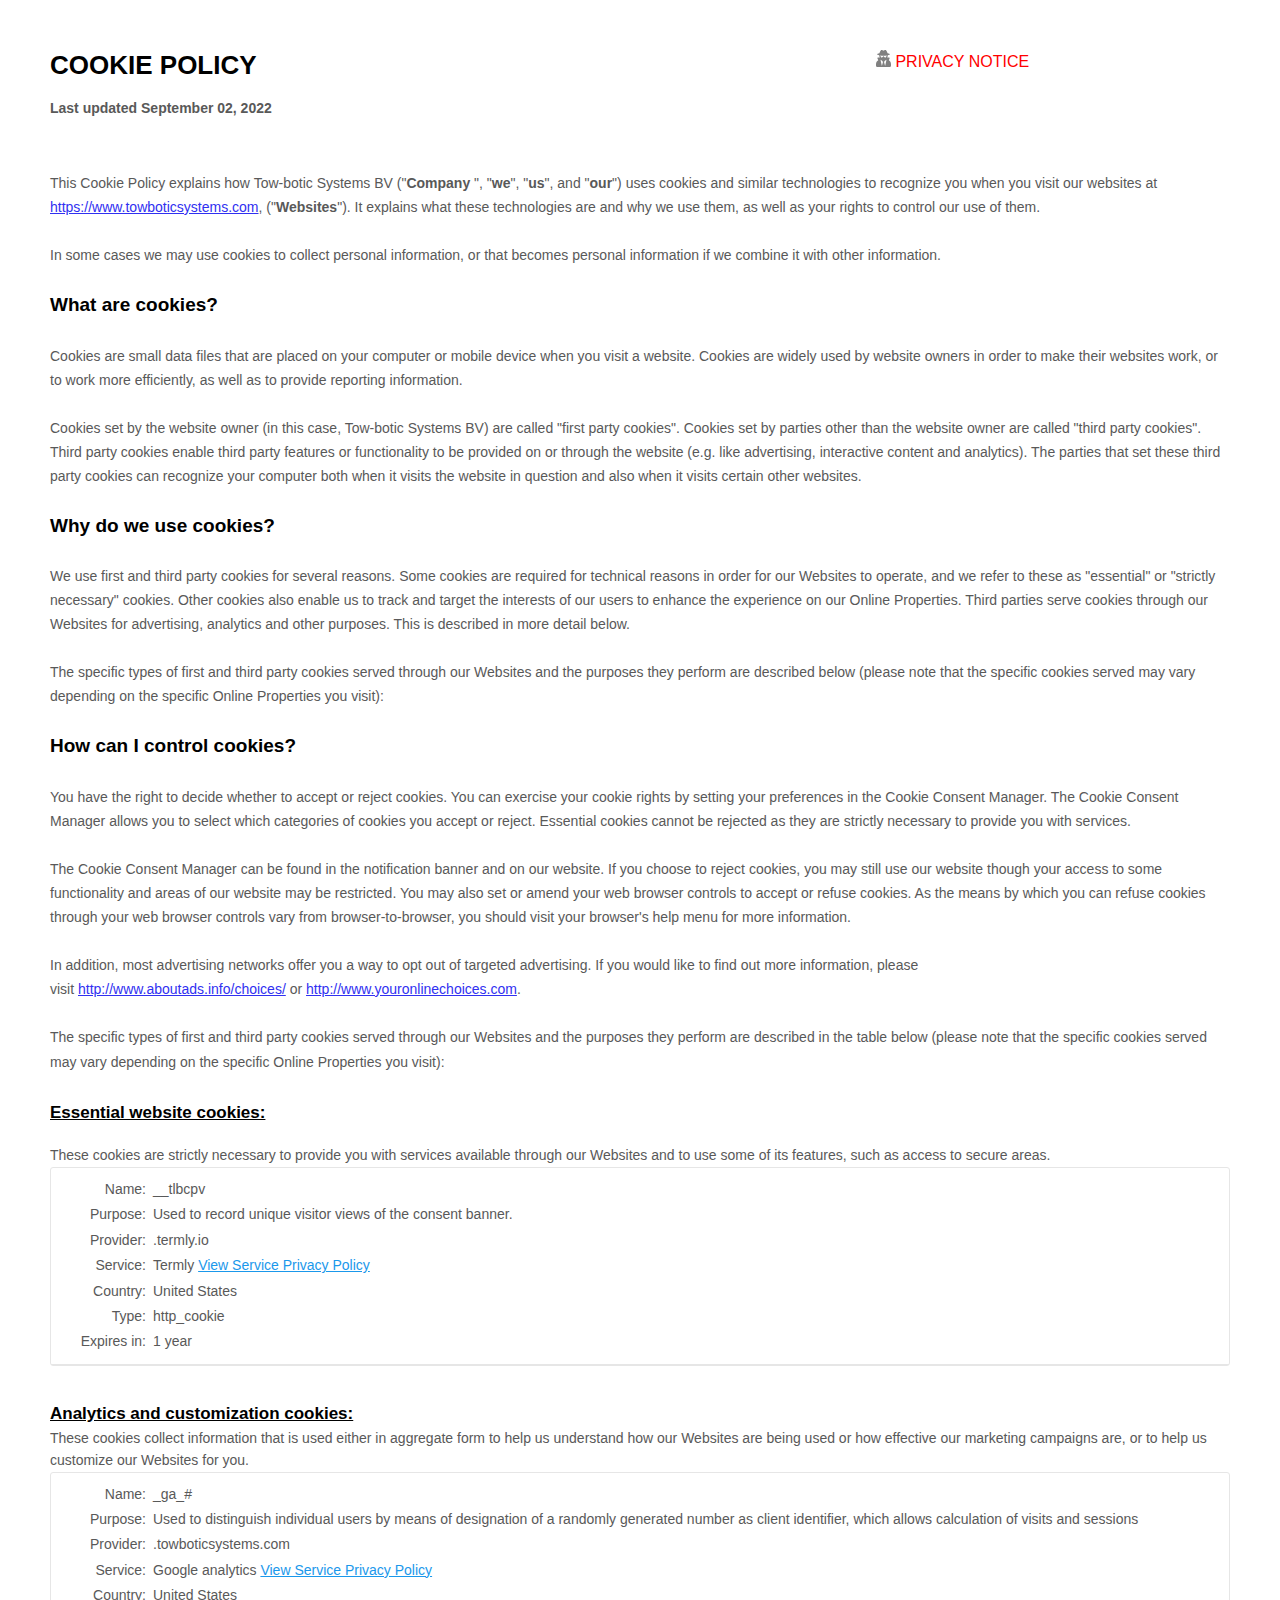
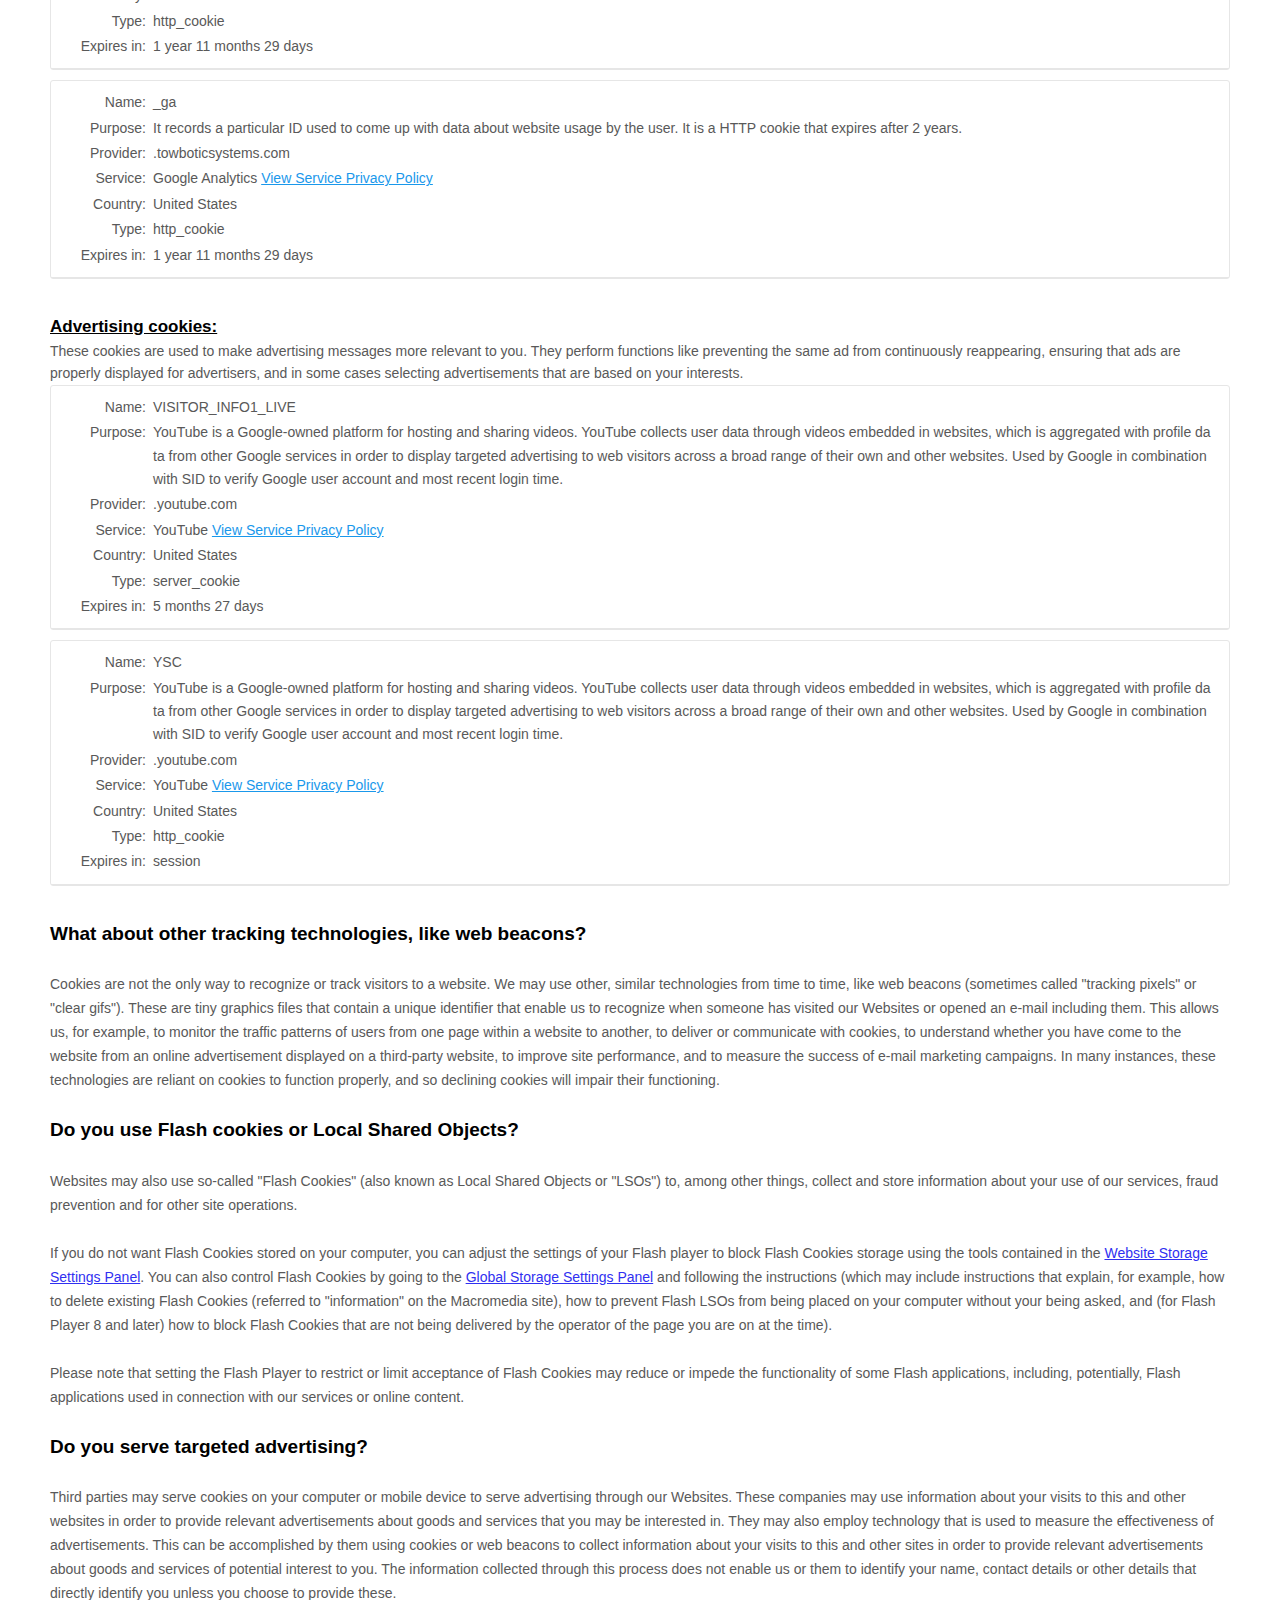
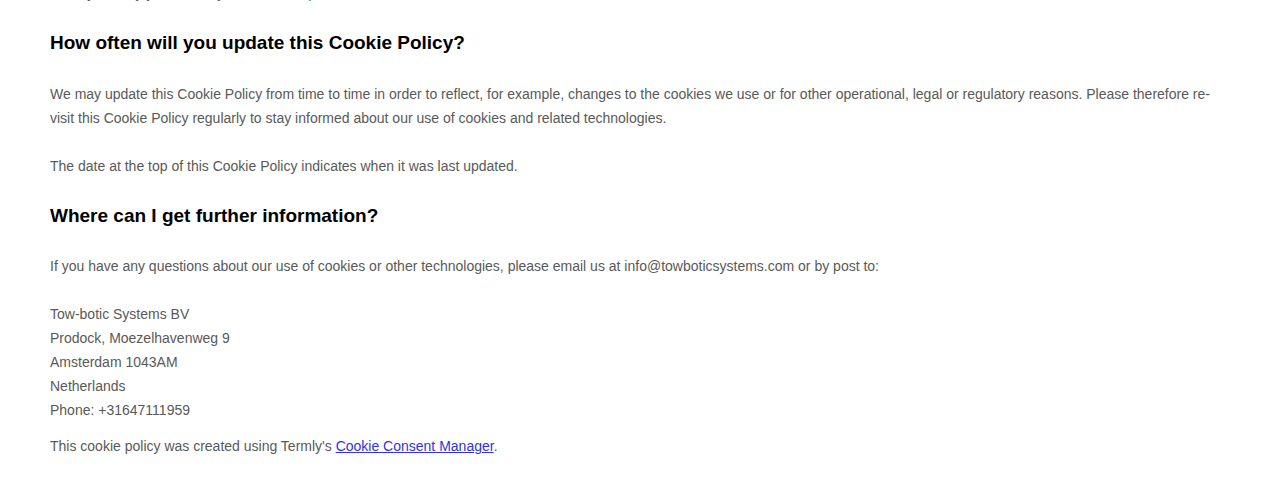
<file: COOKIE POLICY.html>
<!DOCTYPE html>
<html lang="en">
<head>
    <meta charset="UTF-8">
    <meta http-equiv="X-UA-Compatible" content="IE=edge">
    <meta name="viewport" content="width=device-width, initial-scale=1.0">
    <link rel="icon" href="images/favicon.png" type="image/x-icon"/>
    <link rel="shortcut icon" href="images/favicon.png" type="image/x-icon"/>
    <meta name="google-site-verification" content="W1Hv0FzJNXrUgtSaeJlD5iY-jsFOt5OeRxXvFRvDhKs" />
    <link rel="canonical" href="https://towboticsystems.com/" />
    <title>COOKIE POLICY||Shipping and Maritime Technology, Underwater Retrieving Magnets</title>
 
    <style>

        *{
                margin: 0;
                padding: 0;
                box-sizing: border-box;
          }

        body{
                margin: 0;
                padding: 50px;
        }

        [data-custom-class='body'], [data-custom-class='body'] * {
                background: transparent !important;
              }
      [data-custom-class='title'], [data-custom-class='title'] * {
                font-family: Arial !important;
      font-size: 26px !important;
      color: #000000 !important;
              }
      [data-custom-class='subtitle'], [data-custom-class='subtitle'] * {
                font-family: Arial !important;
      color: #595959 !important;
      font-size: 14px !important;
              }
      [data-custom-class='heading_1'], [data-custom-class='heading_1'] * {
                font-family: Arial !important;
      font-size: 19px !important;
      color: #000000 !important;
              }
      [data-custom-class='heading_2'], [data-custom-class='heading_2'] * {
                font-family: Arial !important;
      font-size: 17px !important;
      color: #000000 !important;
              }
      [data-custom-class='body_text'], [data-custom-class='body_text'] * {
                color: #595959 !important;
      font-size: 14px !important;
      font-family: Arial !important;
              }
      [data-custom-class='link'], [data-custom-class='link'] * {
                color: #3030F1 !important;
      font-size: 14px !important;
      font-family: Arial !important;
      word-break: break-word !important;
              }

        
              .flexbox a{
                content: "";
                font-size: medium;
                text-decoration: none;
                background-color: #000000;
                color: red;
              }
              .flexbox{
                display: flex;
              }
              .flexbox > *:nth-child(1){
                         flex: 1 1 70%;
              }
              .flexbox > *:nth-child(2) {
                        flex: 1 1 30%;
              }

              #notice-icon{
                fill: gray;
              }
              @media screen and (max-width: 450px) {
               .flexbox{

                flex-direction: column;

               }
               .flexbox > *:nth-child(2) {
                        flex: 1 1 30%;
                        padding-top: 10px;
                    }
              }
      </style>
  
</head>
<body>
  
<div data-custom-class="body">
    <div class="flexbox">
       
                <span data-custom-class="title" style="font-size: 26px;"  >
                    <strong>COOKIE POLICY</strong></span> 

                  <span> <button style="border: none; align-items: center;"> <a href="PRIVACY NOTICE.html">
<svg xmlns="http://www.w3.org/2000/svg" width="15px" color="gray" viewBox="0 0 448 512"><!-- Font Awesome Pro 5.15.4 by @fontawesome - https://fontawesome.com License - https://fontawesome.com/license (Commercial License) --><path id="notice-icon" d="M383.9 308.3l23.9-62.6c4-10.5-3.7-21.7-15-21.7h-58.5c11-18.9 17.8-40.6 17.8-64v-.3c39.2-7.8 64-19.1 64-31.7 0-13.3-27.3-25.1-70.1-33-9.2-32.8-27-65.8-40.6-82.8-9.5-11.9-25.9-15.6-39.5-8.8l-27.6 13.8c-9 4.5-19.6 4.5-28.6 0L182.1 3.4c-13.6-6.8-30-3.1-39.5 8.8-13.5 17-31.4 50-40.6 82.8-42.7 7.9-70 19.7-70 33 0 12.6 24.8 23.9 64 31.7v.3c0 23.4 6.8 45.1 17.8 64H56.3c-11.5 0-19.2 11.7-14.7 22.3l25.8 60.2C27.3 329.8 0 372.7 0 422.4v44.8C0 491.9 20.1 512 44.8 512h358.4c24.7 0 44.8-20.1 44.8-44.8v-44.8c0-48.4-25.8-90.4-64.1-114.1zM176 480l-41.6-192 49.6 32 24 40-32 120zm96 0l-32-120 24-40 49.6-32L272 480zm41.7-298.5c-3.9 11.9-7 24.6-16.5 33.4-10.1 9.3-48 22.4-64-25-2.8-8.4-15.4-8.4-18.3 0-17 50.2-56 32.4-64 25-9.5-8.8-12.7-21.5-16.5-33.4-.8-2.5-6.3-5.7-6.3-5.8v-10.8c28.3 3.6 61 5.8 96 5.8s67.7-2.1 96-5.8v10.8c-.1.1-5.6 3.2-6.4 5.8z"/></svg>
                    PRIVACY NOTICE </a> </button></span>
  
            </div>
            <div>
              <br>
            </div><div><span style="color: rgb(127, 127, 127);">
                <strong><span style="font-size: 15px;">
                    <span data-custom-class="subtitle">
                        Last updated <bdt class="question">
                            September 02, 2022</bdt></span></span></strong></span></div><div><br></div><div><br></div><div><br></div>
                            <div style="line-height: 1.5;">
                                <span style="color: rgb(127, 127, 127);"><span style="color: rgb(89, 89, 89); font-size: 15px;">
                                    <span data-custom-class="body_text">This Cookie Policy explains how <bdt class="question">Tow-botic Systems BV</bdt><bdt class="block-component">

                                    </bdt> ("<bdt class="block-component"></bdt><strong>Company</strong>
                                    
                                    <bdt class="statement-end-if-in-editor"></bdt>", "<strong>we</strong>", "<strong>us</strong>", and "<strong>our</strong>") uses cookies and similar technologies to recognize you when you visit our websites at<bdt class="forloop-component">

                                    </bdt> <bdt class="question"><a href="https://www.towboticsystems.com" target="_blank" data-custom-class="link">https://www.towboticsystems.com</a></bdt>,<bdt class="forloop-component">

                                    </bdt> 
                                    ("<strong>Websites</strong>"). It explains what these technologies are and why we use them, as well as your rights to control our use of them.<bdt class="block-component"></bdt></span></span></span></div><div style="line-height: 1.5;"><br></div><div style="line-height: 1.5;">
                                        <span style="color: rgb(127, 127, 127);"><span style="color: rgb(89, 89, 89); font-size: 15px;"><span data-custom-class="body_text">In some cases we may use cookies to collect personal information, or that becomes personal information if we combine it with other information. 
                                            <bdt class="block-component">

                                            </bdt></span><bdt class="statement-end-if-in-editor">
                                                <span data-custom-class="body_text"></span></bdt></span></span></div><div style="line-height: 1.5;"><br></div><div style="line-height: 1.5;"><span style="color: rgb(127, 127, 127);"><span style="color: rgb(0, 0, 0); font-size: 15px;"><strong><span data-custom-class="heading_1">What are cookies?</span></strong></span></span></div><div style="line-height: 1.5;"><br></div><div style="line-height: 1.5;"><span style="color: rgb(127, 127, 127);"><span style="color: rgb(89, 89, 89); font-size: 15px;"><span data-custom-class="body_text">Cookies are small data files that are placed on your computer or mobile device when you visit a website. Cookies are widely used by website owners in order to make their websites work, or to work more efficiently, as well as to provide reporting information.</span></span></span></div><div style="line-height: 1.5;"><br></div><div style="line-height: 1.5;"><span style="color: rgb(127, 127, 127);"><span style="color: rgb(89, 89, 89); font-size: 15px;"><span data-custom-class="body_text">Cookies set by the website owner (in this case, <bdt class="question">Tow-botic Systems BV</bdt>) are called "first party cookies". Cookies set by parties other than the website owner are called "third party cookies". Third party cookies enable third party features or functionality to be provided on or through the website (e.g. like advertising, interactive content and analytics). The parties that set these third party cookies can recognize your computer both when it visits the website in question and also when it visits certain other websites.</span></span></span></div><div style="line-height: 1.5;"><br></div><div style="line-height: 1.5;"><span style="color: rgb(127, 127, 127);"><span style="color: rgb(0, 0, 0); font-size: 15px;"><strong><span data-custom-class="heading_1">Why do we use cookies?</span></strong></span></span></div><div style="line-height: 1.5;"><br></div><div style="line-height: 1.5;"><span style="color: rgb(127, 127, 127);"><span style="color: rgb(89, 89, 89); font-size: 15px;"><span data-custom-class="body_text">We use first<bdt class="block-component"></bdt> and third<bdt class="statement-end-if-in-editor"></bdt> party cookies for several reasons. Some cookies are required for technical reasons in order for our Websites to operate, and we refer to these as "essential" or "strictly necessary" cookies. Other cookies also enable us to track and target the interests of our users to enhance the experience on our Online Properties. <bdt class="block-component"></bdt>Third parties serve cookies through our Websites for advertising, analytics and other purposes. <bdt class="statement-end-if-in-editor"></bdt>This is described in more detail below.</span></span></span></div><div style="line-height: 1.5;"><br></div><div style="line-height: 1.5;"><span style="color: rgb(127, 127, 127);"><span style="color: rgb(89, 89, 89); font-size: 15px;"><span data-custom-class="body_text">The specific types of first<bdt class="block-component"></bdt> and third<bdt class="statement-end-if-in-editor"></bdt> party cookies served through our Websites and the purposes they perform are described below (please note that the specific cookies served may vary depending on the specific Online Properties you visit):</span></span></span></div><div style="line-height: 1.5;"><br></div><div style="line-height: 1.5;"><span style="color: rgb(127, 127, 127);"><span style="color: rgb(89, 89, 89); font-size: 15px;"><span style="font-size: 15px; color: rgb(89, 89, 89);"><span style="font-size: 15px; color: rgb(89, 89, 89);"><span id="control" style="color: rgb(0, 0, 0);"><strong><span data-custom-class="heading_1">How can I control cookies?</span></strong></span></span></span></span></span></div><div style="line-height: 1.5;"><br></div><div style="line-height: 1.5;"><span style="font-size: 15px; color: rgb(89, 89, 89);"><span style="font-size: 15px; color: rgb(89, 89, 89);"><span data-custom-class="body_text">You have the right to decide whether to accept or reject cookies. You can exercise your cookie rights by setting your preferences in the Cookie Consent Manager. The Cookie Consent Manager allows you to select which categories of cookies you accept or reject. Essential cookies cannot be rejected as they are strictly necessary to provide you with services.</span></span></span></div><div style="line-height: 1.5;"><br></div><div style="line-height: 1.5;"><span style="font-size: 15px; color: rgb(89, 89, 89);"><span style="font-size: 15px; color: rgb(89, 89, 89);"><span data-custom-class="body_text">The Cookie Consent Manager can be found in the notification banner and on our website. If you choose to reject cookies, you may still use our website though your access to some functionality and areas of our website may be restricted. You may also set or amend your web browser controls to accept or refuse cookies. As the means by which you can refuse cookies through your web browser controls vary from browser-to-browser, you should visit your browser's help menu for more information.</span></span></span></div><div style="line-height: 1.5;"><br></div><div style="line-height: 1.5;"><span style="font-size: 15px; color: rgb(89, 89, 89);"><span style="font-size: 15px; color: rgb(89, 89, 89);"><span data-custom-class="body_text">In addition, most advertising networks offer you a way to opt out of targeted advertising. If you would like to find out more information, please visit </span></span><span style="font-size: 15px; color: rgb(48, 48, 241);"><span data-custom-class="body_text"><a data-custom-class="link" href="http://www.aboutads.info/choices/" target="_blank">http://www.aboutads.info/choices/</a></span></span><span style="font-size: 15px; color: rgb(89, 89, 89);"><span data-custom-class="body_text"> or </span></span><span style="font-size: 15px; color: rgb(48, 48, 241);"><span data-custom-class="body_text"><a data-custom-class="link" data-fr-linked="true" href="http://www.youronlinechoices.com" target="_blank">http://www.youronlinechoices.com</a></span></span><span style="font-size: 15px; color: rgb(89, 89, 89);"><span data-custom-class="body_text">.</span></span></span></div><div style="line-height: 1.5;"><br></div><div style="line-height: 1.5;"><span style="font-size: 15px; color: rgb(89, 89, 89);"><span style="font-size: 15px; color: rgb(89, 89, 89);"><span data-custom-class="body_text">The specific types of first and third party cookies served through our Websites and the purposes they perform are described in the table below (please note that the specific </span><span data-custom-class="body_text">cookies served may vary depending on the specific Online Properties you visit):</span></span></span><span style="font-size: 15px;"></span><span data-custom-class="heading_2" style="color: rgb(0, 0, 0);"><span style="font-size: 15px;"><strong><u><br><br>Essential website cookies:</u></strong></span></span></div><div><div><br></div><div style="line-height: 1.5;"><span style="color: rgb(127, 127, 127);"><span style="color: rgb(89, 89, 89); font-size: 15px;"><span data-custom-class="body_text">These cookies are strictly necessary to provide you with services available through our Websites and to use some of its features, such as access to secure areas.</span></span></span></div><p style="font-size: 15px; line-height: 1.5;"><span data-custom-class="body_text"></span></p><section data-custom-class="body_text" style="width: 100%; border: 1px solid rgb(230, 230, 230); margin: 0px 0px 10px; border-radius: 3px; text-align: left;"><div style="padding: 8px 13px; border-bottom: 1px solid #e6e6e6;"><table><tbody><tr style="font-family: Roboto, Arial; font-size: 12px; line-height: 1.67; margin: 0 0 8px; vertical-align: top;"><td style="text-align: right; color: #19243c; min-width: 80px;">Name:</td><td style="display: inline-block; margin-left: 5px;"><span style="color: #8b93a7; word-break: break-all;">__tlbcpv</span></td></tr><tr style="font-family: Roboto, Arial; font-size: 12px; line-height: 1.67; margin: 0; vertical-align: top;"><td style="text-align: right; color: #19243c; min-width: 80px;">Purpose:</td><td style="display: inline-block; margin-left: 5px;"><span style="color: #8b93a7; word-break: break-all;">Used to record unique visitor views of the consent banner.</span></td></tr><tr style="font-family: Roboto, Arial; font-size: 12px; line-height: 1.67; margin: 0 0 8px; vertical-align: top;"><td style="text-align: right; color: #19243c; min-width: 80px;">Provider:</td><td style="display: inline-block; margin-left: 5px;"><span style="color: #8b93a7; word-break: break-all;">.termly.io</span></td></tr><tr style="font-family: Roboto, Arial; font-size: 12px; line-height: 1.67; margin: 0 0 8px; vertical-align: top;"><td style="text-align: right; color: #19243c; min-width: 80px;">Service:</td><td style="display: inline-block; margin-left: 5px;"><span style="color: #8b93a7; word-break: break-all;">Termly  <a href="https://termly.io/our-privacy-policy/" style="color: #1a98eb !important;" target="_blank">View Service Privacy Policy</a>  </span></td></tr><tr style="font-family: Roboto, Arial; font-size: 12px; line-height: 1.67; margin: 0 0 8px; vertical-align: top;"><td style="text-align: right; color: #19243c; min-width: 80px;">Country:</td><td style="display: inline-block; margin-left: 5px;"><span style="color: #8b93a7; word-break: break-all;">United States</span></td></tr><tr style="font-family: Roboto, Arial; font-size: 12px; line-height: 1.67; margin: 0 0 8px; vertical-align: top;"><td style="text-align: right; color: #19243c; min-width: 80px;">Type:</td><td style="display: inline-block; margin-left: 5px;"><span style="color: #8b93a7; word-break: break-all;">http_cookie</span></td></tr><tr style="font-family: Roboto, Arial; font-size: 12px; line-height: 1.67; margin: 0 0 8px; vertical-align: top;">
                                                    <td style="text-align: right; color: #19243c; min-width: 80px;">Expires in:</td><td style="display: inline-block; margin-left: 5px;"><span style="color: #8b93a7; word-break: break-all;">1 year</span></td></tr></tbody></table></div></section></div><div></div><div><div style="line-height: 1.5;"><span data-custom-class="heading_2" style="color: rgb(0, 0, 0);"><span style="font-size: 15px;"><strong><u><br>Analytics and customization cookies:</u></strong></span></span></div><p style="font-size: 15px; line-height: 1.5;"><span style="color: rgb(127, 127, 127);"><span style="color: rgb(89, 89, 89); font-size: 15px;"><span data-custom-class="body_text">These cookies collect information that is used either in aggregate form to help us understand how our Websites are being used or how effective our marketing campaigns are, or to help us customize our Websites for you.</span></span></span></p><div><span data-custom-class="body_text"><section data-custom-class="body_text" style="width: 100%; border: 1px solid #e6e6e6; margin: 0 0 10px; border-radius: 3px;"><div style="padding: 8px 13px; border-bottom: 1px solid #e6e6e6;"><table><tbody><tr style="font-family: Roboto, Arial; font-size: 12px; line-height: 1.67; margin: 0 0 8px; vertical-align: top;"><td style="text-align: right; color: #19243c; min-width: 80px;">Name:</td><td style="display: inline-block; margin-left: 5px;"><span style="color: #8b93a7; word-break: break-all;">_ga_#</span></td></tr><tr style="font-family: Roboto, Arial; font-size: 12px; line-height: 1.67; margin: 0; vertical-align: top;"><td style="text-align: right; color: #19243c; min-width: 80px;">Purpose:</td><td style="display: inline-block; margin-left: 5px;"><span style="color: #8b93a7; word-break: break-all;">Used to distinguish individual users by means of designation of a randomly generated number as client identifier, which allows calculation of visits and sessions</span></td></tr><tr style="font-family: Roboto, Arial; font-size: 12px; line-height: 1.67; margin: 0 0 8px; vertical-align: top;"><td style="text-align: right; color: #19243c; min-width: 80px;">Provider:</td><td style="display: inline-block; margin-left: 5px;"><span style="color: #8b93a7; word-break: break-all;">.towboticsystems.com</span></td></tr><tr style="font-family: Roboto, Arial; font-size: 12px; line-height: 1.67; margin: 0 0 8px; vertical-align: top;"><td style="text-align: right; color: #19243c; min-width: 80px;">Service:</td><td style="display: inline-block; margin-left: 5px;"><span style="color: #8b93a7; word-break: break-all;">Google analytics  <a href="https://policies.google.com/technologies/ads" style="color: #1a98eb !important;" target="_blank">View Service Privacy Policy</a>  </span></td></tr><tr style="font-family: Roboto, Arial; font-size: 12px; line-height: 1.67; margin: 0 0 8px; vertical-align: top;"><td style="text-align: right; color: #19243c; min-width: 80px;">Country:</td><td style="display: inline-block; margin-left: 5px;"><span style="color: #8b93a7; word-break: break-all;">United States</span></td></tr><tr style="font-family: Roboto, Arial; font-size: 12px; line-height: 1.67; margin: 0 0 8px; vertical-align: top;"><td style="text-align: right; color: #19243c; min-width: 80px;">Type:</td><td style="display: inline-block; margin-left: 5px;"><span style="color: #8b93a7; word-break: break-all;">http_cookie</span></td></tr><tr style="font-family: Roboto, Arial; font-size: 12px; line-height: 1.67; margin: 0 0 8px; vertical-align: top;"><td style="text-align: right; color: #19243c; min-width: 80px;">Expires in:</td><td style="display: inline-block; margin-left: 5px;"><span style="color: #8b93a7; word-break: break-all;">1 year 11 months 29 days</span></td></tr></tbody></table></div></section><section data-custom-class="body_text" style="width: 100%; border: 1px solid #e6e6e6; margin: 0 0 10px; border-radius: 3px;"><div style="padding: 8px 13px; border-bottom: 1px solid #e6e6e6;"><table><tbody><tr style="font-family: Roboto, Arial; font-size: 12px; line-height: 1.67; margin: 0 0 8px; vertical-align: top;"><td style="text-align: right; color: #19243c; min-width: 80px;">Name:</td><td style="display: inline-block; margin-left: 5px;"><span style="color: #8b93a7; word-break: break-all;">_ga</span></td></tr><tr style="font-family: Roboto, Arial; font-size: 12px; line-height: 1.67; margin: 0; vertical-align: top;"><td style="text-align: right; color: #19243c; min-width: 80px;">Purpose:</td><td style="display: inline-block; margin-left: 5px;"><span style="color: #8b93a7; word-break: break-all;">It records a particular ID used to come up with data about website usage by the user. It is a HTTP cookie that expires after 2 years.</span></td></tr><tr style="font-family: Roboto, Arial; font-size: 12px; line-height: 1.67; margin: 0 0 8px; vertical-align: top;"><td style="text-align: right; color: #19243c; min-width: 80px;">Provider:</td><td style="display: inline-block; margin-left: 5px;"><span style="color: #8b93a7; word-break: break-all;">.towboticsystems.com</span></td></tr><tr style="font-family: Roboto, Arial; font-size: 12px; line-height: 1.67; margin: 0 0 8px; vertical-align: top;"><td style="text-align: right; color: #19243c; min-width: 80px;">Service:</td><td style="display: inline-block; margin-left: 5px;"><span style="color: #8b93a7; word-break: break-all;">Google Analytics  <a href="https://policies.google.com/technologies/ads" style="color: #1a98eb !important;" target="_blank">View Service Privacy Policy</a>  </span></td></tr><tr style="font-family: Roboto, Arial; font-size: 12px; line-height: 1.67; margin: 0 0 8px; vertical-align: top;"><td style="text-align: right; color: #19243c; min-width: 80px;">Country:</td><td style="display: inline-block; margin-left: 5px;"><span style="color: #8b93a7; word-break: break-all;">United States</span></td></tr><tr style="font-family: Roboto, Arial; font-size: 12px; line-height: 1.67; margin: 0 0 8px; vertical-align: top;"><td style="text-align: right; color: #19243c; min-width: 80px;">Type:</td><td style="display: inline-block; margin-left: 5px;"><span style="color: #8b93a7; word-break: break-all;">http_cookie</span></td></tr><tr style="font-family: Roboto, Arial; font-size: 12px; line-height: 1.67; margin: 0 0 8px; vertical-align: top;"><td style="text-align: right; color: #19243c; min-width: 80px;">Expires in:</td><td style="display: inline-block; margin-left: 5px;"><span style="color: #8b93a7; word-break: break-all;">1 year 11 months 29 days</span></td></tr></tbody></table></div></section></span></div></div><div style="line-height: 1.5;"><span data-custom-class="heading_2" style="color: rgb(0, 0, 0);"><span style="font-size: 15px;"><strong><u><br>Advertising cookies:</u></strong></span></span></div><div><p style="font-size: 15px; line-height: 1.5;"><span style="color: rgb(127, 127, 127);"><span style="color: rgb(89, 89, 89); font-size: 15px;"><span data-custom-class="body_text">These cookies are used to make advertising messages more relevant to you. They perform functions like preventing the same ad from continuously reappearing, ensuring that ads are properly displayed for advertisers, and in some cases selecting advertisements that are based on your interests.</span></span></span></p><div><span data-custom-class="body_text"><section data-custom-class="body_text" style="width: 100%; border: 1px solid #e6e6e6; margin: 0 0 10px; border-radius: 3px;"><div style="padding: 8px 13px; border-bottom: 1px solid #e6e6e6;"><table><tbody><tr style="font-family: Roboto, Arial; font-size: 12px; line-height: 1.67; margin: 0 0 8px; vertical-align: top;"><td style="text-align: right; color: #19243c; min-width: 80px;">Name:</td><td style="display: inline-block; margin-left: 5px;"><span style="color: #8b93a7; word-break: break-all;">VISITOR_INFO1_LIVE</span></td></tr><tr style="font-family: Roboto, Arial; font-size: 12px; line-height: 1.67; margin: 0; vertical-align: top;"><td style="text-align: right; color: #19243c; min-width: 80px;">Purpose:</td><td style="display: inline-block; margin-left: 5px;"><span style="color: #8b93a7; word-break: break-all;">YouTube is a Google-owned platform for hosting and sharing videos. YouTube collects user data through videos embedded in websites, which is aggregated with profile data from other Google services in order to display targeted advertising to web visitors across a broad range of their own and other websites. Used by Google in combination with SID to verify Google user account and most recent login time.</span></td></tr><tr style="font-family: Roboto, Arial; font-size: 12px; line-height: 1.67; margin: 0 0 8px; vertical-align: top;"><td style="text-align: right; color: #19243c; min-width: 80px;">Provider:</td><td style="display: inline-block; margin-left: 5px;"><span style="color: #8b93a7; word-break: break-all;">.youtube.com</span></td></tr><tr style="font-family: Roboto, Arial; font-size: 12px; line-height: 1.67; margin: 0 0 8px; vertical-align: top;"><td style="text-align: right; color: #19243c; min-width: 80px;">Service:</td><td style="display: inline-block; margin-left: 5px;"><span style="color: #8b93a7; word-break: break-all;">YouTube  <a href="https://www.youtube.com/static?template=privacy_guidelines&gl=GB" style="color: #1a98eb !important;" target="_blank">View Service Privacy Policy</a>  </span></td></tr><tr style="font-family: Roboto, Arial; font-size: 12px; line-height: 1.67; margin: 0 0 8px; vertical-align: top;"><td style="text-align: right; color: #19243c; min-width: 80px;">Country:</td><td style="display: inline-block; margin-left: 5px;"><span style="color: #8b93a7; word-break: break-all;">United States</span></td></tr><tr style="font-family: Roboto, Arial; font-size: 12px; line-height: 1.67; margin: 0 0 8px; vertical-align: top;">
                                                        <td style="text-align: right; color: #19243c; min-width: 80px;">Type:</td><td style="display: inline-block; margin-left: 5px;"><span style="color: #8b93a7; word-break: break-all;">server_cookie</span></td></tr><tr style="font-family: Roboto, Arial; font-size: 12px; line-height: 1.67; margin: 0 0 8px; vertical-align: top;"><td style="text-align: right; color: #19243c; min-width: 80px;">Expires in:</td><td style="display: inline-block; margin-left: 5px;"><span style="color: #8b93a7; word-break: break-all;">5 months 27 days</span></td></tr></tbody></table></div></section><section data-custom-class="body_text" style="width: 100%; border: 1px solid #e6e6e6; margin: 0 0 10px; border-radius: 3px;"><div style="padding: 8px 13px; border-bottom: 1px solid #e6e6e6;"><table><tbody><tr style="font-family: Roboto, Arial; font-size: 12px; line-height: 1.67; margin: 0 0 8px; vertical-align: top;"><td style="text-align: right; color: #19243c; min-width: 80px;">Name:</td><td style="display: inline-block; margin-left: 5px;"><span style="color: #8b93a7; word-break: break-all;">YSC</span></td></tr><tr style="font-family: Roboto, Arial; font-size: 12px; line-height: 1.67; margin: 0; vertical-align: top;"><td style="text-align: right; color: #19243c; min-width: 80px;">Purpose:</td><td style="display: inline-block; margin-left: 5px;"><span style="color: #8b93a7; word-break: break-all;">YouTube is a Google-owned platform for hosting and sharing videos. YouTube collects user data through videos embedded in websites, which is aggregated with profile data from other Google services in order to display targeted advertising to web visitors across a broad range of their own and other websites. Used by Google in combination with SID to verify Google user account and most recent login time.</span></td></tr><tr style="font-family: Roboto, Arial; font-size: 12px; line-height: 1.67; margin: 0 0 8px; vertical-align: top;"><td style="text-align: right; color: #19243c; min-width: 80px;">Provider:</td><td style="display: inline-block; margin-left: 5px;"><span style="color: #8b93a7; word-break: break-all;">.youtube.com</span></td></tr><tr style="font-family: Roboto, Arial; font-size: 12px; line-height: 1.67; margin: 0 0 8px; vertical-align: top;"><td style="text-align: right; color: #19243c; min-width: 80px;">Service:</td><td style="display: inline-block; margin-left: 5px;"><span style="color: #8b93a7; word-break: break-all;">YouTube  <a href="https://www.youtube.com/static?template=privacy_guidelines&gl=GB" style="color: #1a98eb !important;" target="_blank">View Service Privacy Policy</a>  </span></td></tr><tr style="font-family: Roboto, Arial; font-size: 12px; line-height: 1.67; margin: 0 0 8px; vertical-align: top;"><td style="text-align: right; color: #19243c; min-width: 80px;">Country:</td><td style="display: inline-block; margin-left: 5px;"><span style="color: #8b93a7; word-break: break-all;">United States</span></td></tr><tr style="font-family: Roboto, Arial; font-size: 12px; line-height: 1.67; margin: 0 0 8px; vertical-align: top;"><td style="text-align: right; color: #19243c; min-width: 80px;">Type:</td><td style="display: inline-block; margin-left: 5px;"><span style="color: #8b93a7; word-break: break-all;">http_cookie</span></td></tr><tr style="font-family: Roboto, Arial; font-size: 12px; line-height: 1.67; margin: 0 0 8px; vertical-align: top;"><td style="text-align: right; color: #19243c; min-width: 80px;">Expires in:</td><td style="display: inline-block; margin-left: 5px;"><span style="color: #8b93a7; word-break: break-all;">session</span></td></tr></tbody></table></div></section></span></div></div><div style="line-height: 1.5;"><br></div><div style="line-height: 1.5;"><span style="color: rgb(127, 127, 127);"><span style="color: rgb(0, 0, 0); font-size: 15px;"><strong><span data-custom-class="heading_1">What about other tracking technologies, like web beacons?</span></strong></span></span></div><div style="line-height: 1.5;"><br></div><div style="line-height: 1.5;"><span style="color: rgb(127, 127, 127);"><span style="color: rgb(89, 89, 89); font-size: 15px;"><span data-custom-class="body_text">Cookies are not the only way </span><span style="font-size: 15px; color: rgb(89, 89, 89);"><span data-custom-class="body_text">to recognize or track visitors to a website. We may use other, similar technologies from time to time, like web beacons (sometimes called "tracking pixels" or "clear gifs"). These are tiny graphics files that contain a unique identifier that enable us to recognize when someone has visited our Websites<bdt class="block-component"></bdt> or opened an e-mail including them<bdt class="statement-end-if-in-editor"></bdt>. This allows us, for example, to monitor </span><span style="font-size: 15px; color: rgb(89, 89, 89);"><span style="color: rgb(89, 89, 89);"><span data-custom-class="body_text">the traffic patterns of users from one page within a website to another, to deliver or communicate with cookies, to understand whether you have come to the website from an online advertisement displayed on a third-party website, to improve site performance, and to measure the success of e-mail marketing campaigns. In many instances, these technologies are reliant on cookies to function properly, and so declining cookies will impair their functioning.</span><bdt class="block-component"></bdt></span></span></span></span></span></div><div style="line-height: 1.5;"><br></div><div style="line-height: 1.5;"><span style="color: rgb(127, 127, 127);"><span style="color: rgb(89, 89, 89); font-size: 15px;"><span style="font-size: 15px; color: rgb(89, 89, 89);"><span style="font-size: 15px; color: rgb(89, 89, 89);"><span style="color: rgb(0, 0, 0);"><strong><span data-custom-class="heading_1">Do you use Flash cookies or Local Shared Objects?</span></strong></span></span></span></span></span></div><div style="line-height: 1.5;"><br></div><div style="line-height: 1.5;"><span style="font-size: 15px; color: rgb(89, 89, 89);"><span data-custom-class="body_text">Websites may also use so-called "Flash Cookies" (also known as Local Shared Objects or "LSOs") to, among other things, collect and store information about your use of our services, fraud prevention and for other site operations.</span></span></div><div style="line-height: 1.5;"><br></div><div style="line-height: 1.5;"><span style="font-size: 15px; color: rgb(89, 89, 89);"><span data-custom-class="body_text">If you do not want Flash Cookies stored on your computer, you can adjust the settings of your Flash player to block Flash Cookies storage using the tools contained in the </span></span><span data-custom-class="body_text"><span style="color: rgb(48, 48, 241);"><a data-custom-class="link" href="http://www.macromedia.com/support/documentation/en/flashplayer/help/settings_manager07.html" target="_BLANK"><span style="font-size: 15px;">Website Storage Settings Panel</span></a></span><span style="font-size: 15px; color: rgb(89, 89, 89);">. You can also control Flash Cookies by going to the </span><span style="color: rgb(48, 48, 241);"><a data-custom-class="link" href="http://www.macromedia.com/support/documentation/en/flashplayer/help/settings_manager03.html" target="_BLANK"><span style="font-size: 15px;">Global Storage Settings Panel</span></a></span></span><span style="font-size: 15px; color: rgb(89, 89, 89);"><span data-custom-class="body_text"> and </span><span style="font-size:15px; color: rgb(89, 89, 89);"><span data-custom-class="body_text">following the instructions (which may include instructions that explain, for example, how to delete existing Flash Cookies (referred to "information" on the Macromedia site), how to prevent Flash LSOs from being placed on your computer without your being asked, and (for Flash Player 8 and later) how to block Flash Cookies that are not being delivered by the operator of the page you are on at the time).</span></span></span></div><div style="line-height: 1.5;"><br></div><div style="line-height: 1.5;"><span style="font-size: 15px; color: rgb(89, 89, 89);"><span style="font-size: 15px; color: rgb(89, 89, 89);"><span data-custom-class="body_text">Please note that setting the Flash Player to restrict or limit acceptance of Flash Cookies may reduce or impede the functionality of some Flash applications, including, potentially, Flash applications used in connection with our services or online content.</span></span></span><span style="color: rgb(127, 127, 127);"><span style="color: rgb(89, 89, 89); font-size: 15px;"><span style="font-size: 15px; color: rgb(89, 89, 89);"><span style="font-size: 15px; color: rgb(89, 89, 89);"><span style="color: rgb(89, 89, 89);"><bdt class="statement-end-if-in-editor"></bdt><bdt class="block-component"></bdt></span></span></span></span></span></div><div style="line-height: 1.5;"><br></div><div style="line-height: 1.5;"><span style="color: rgb(127, 127, 127);"><span style="color: rgb(89, 89, 89); font-size: 15px;"><span style="font-size: 15px; color: rgb(89, 89, 89);"><span style="font-size: 15px; color: rgb(89, 89, 89);"><span style="color: rgb(89, 89, 89);"><span style="font-size: 15px; color: rgb(89, 89, 89);"><span style="font-size: 15px; color: rgb(0, 0, 0);"><strong><span data-custom-class="heading_1">Do you serve targeted advertising?</span></strong></span></span></span></span></span></span></span></div><div style="line-height: 1.5;"><br></div><div style="line-height: 1.5;"><span style="font-size: 15px; color: rgb(89, 89, 89);"><span data-custom-class="body_text">Third parties may serve cookies on your computer or mobile device to serve advertising through our Websites. These companies may use information about your visits to this and other websites in order to provide relevant advertisements about goods and services that you may be interested in. They may also employ technology that is used to measure the effectiveness of advertisements. This can be accomplished by them using cookies or web beacons to collect information about your visits to this and other sites in order to provide relevant advertisements about goods and services of potential interest to you. The information collected through this process does not enable us or them to identify your name, contact details or other details that directly identify you unless you choose to provide these.</span></span><span style="color: rgb(127, 127, 127);"><span style="color: rgb(89, 89, 89); font-size: 15px;"><span style="font-size: 15px; color: rgb(89, 89, 89);"><span style="font-size: 15px; color: rgb(89, 89, 89);"><span style="color: rgb(89, 89, 89);"><bdt class="statement-end-if-in-editor"></bdt></span></span></span></span></span></div><div style="line-height: 1.5;"><br></div><div style="line-height: 1.5;"><span style="font-size: 15px; color: rgb(89, 89, 89);"><span style="font-size: 15px; color: rgb(0, 0, 0);"><strong><span data-custom-class="heading_1">How often will you update this Cookie Policy?</span></strong></span></span></div><div style="line-height: 1.5;"><br></div><div style="line-height: 1.5;"><span style="font-size: 15px; color: rgb(89, 89, 89);"><span style="font-size: 15px; color: rgb(89, 89, 89);"><span data-custom-class="body_text">We may update </span><span style="font-size: 15px; color: rgb(89, 89, 89);"><span data-custom-class="body_text">this Cookie Policy from time to time in order to reflect, for example, changes to the cookies we use or for other operational, legal or regulatory reasons. Please therefore re-visit this Cookie Policy regularly to stay informed about our use of cookies and related technologies.</span></span></span></span></div><div style="line-height: 1.5;"><br></div><div style="line-height: 1.5;"><span style="font-size: 15px; color: rgb(89, 89, 89);"><span style="font-size: 15px; color: rgb(89, 89, 89);"><span style="font-size: 15px; color: rgb(89, 89, 89);"><span data-custom-class="body_text">The date at the top of this Cookie Policy indicates when it was last updated.</span></span></span></span></div><div style="line-height: 1.5;"><br></div><div style="line-height: 1.5;"><span style="font-size: 15px; color: rgb(89, 89, 89);"><span style="font-size: 15px; color: rgb(89, 89, 89);"><span style="font-size: 15px; color: rgb(0, 0, 0);"><strong><span data-custom-class="heading_1">Where can I get further information?</span></strong></span></span></span></div><div style="line-height: 1.5;"><br></div><div style="line-height: 1.5;"><span style="font-size: 15px; color: rgb(89, 89, 89);"><span style="font-size: 15px; color: rgb(89, 89, 89);"><span style="font-size: 15px; color: rgb(89, 89, 89);"><span data-custom-class="body_text">If you have any questions about our use of cookies or other technologies, please email us at <bdt class="question">info@towboticsystems.com</bdt> or by post to:</span></span></span></span></div><div style="line-height: 1.5;"><span data-custom-class="body_text"><br></span></div><div style="line-height: 1.5;"><span style="font-size: 15px; color: rgb(89, 89, 89);"><span style="font-size: 15px; color: rgb(89, 89, 89);"><span data-custom-class="body_text"><bdt class="question">Tow-botic Systems BV</bdt></span></span></span></div><div style="line-height: 1.5;"><span style="font-size: 15px; color: rgb(89, 89, 89);"><bdt class="question"><span data-custom-class="body_text">Prodock, Moezelhavenweg 9</span></bdt><span data-custom-class="body_text"><bdt class="block-component"></bdt></span></span></div><div style="line-height: 1.5;"><span data-custom-class="body_text"><span style="font-size: 15px; color: rgb(89, 89, 89);"><bdt class="question">Amsterdam</bdt><bdt class="block-component"></bdt><bdt class="block-component"></bdt> <bdt class="question">1043AM</bdt><bdt class="statement-end-if-in-editor"></bdt><bdt class="block-component"></bdt><bdt class="block-component"></bdt></span></span></div><div style="line-height: 1.5;"><span data-custom-class="body_text"><span style="font-size: 15px; color: rgb(89, 89, 89);"><bdt class="question">Netherlands</bdt><bdt class="statement-end-if-in-editor"></bdt></span></span><span data-custom-class="body_text"><span style="font-size: 15px; color: rgb(89, 89, 89);"><bdt class="statement-end-if-in-editor"></bdt></span></span></div><div style="line-height: 1.5;"><span data-custom-class="body_text"><span style="font-size: 15px; color: rgb(89, 89, 89);">Phone: <bdt class="question">+31647111959</bdt><bdt class="block-component"></bdt></span></span></div><style>
    ul {
      list-style-type: square;
    }
    ul > li > ul {
      list-style-type: circle;
    }
    ul > li > ul > li > ul {
      list-style-type: square;
    }
    ol li {
      font-family: Arial ;
    }
  </style>
    </div>
    <div style="color: #595959;font-size: 14px;font-family: Arial;padding-top:16px;">
    This cookie policy was created using Termly's <a style="color: rgb(48, 48, 241) !important;" href="https://termly.io/products/cookie-consent-manager/">Cookie Consent Manager</a>.
    </div>

 
    </body>
</html>
</file>
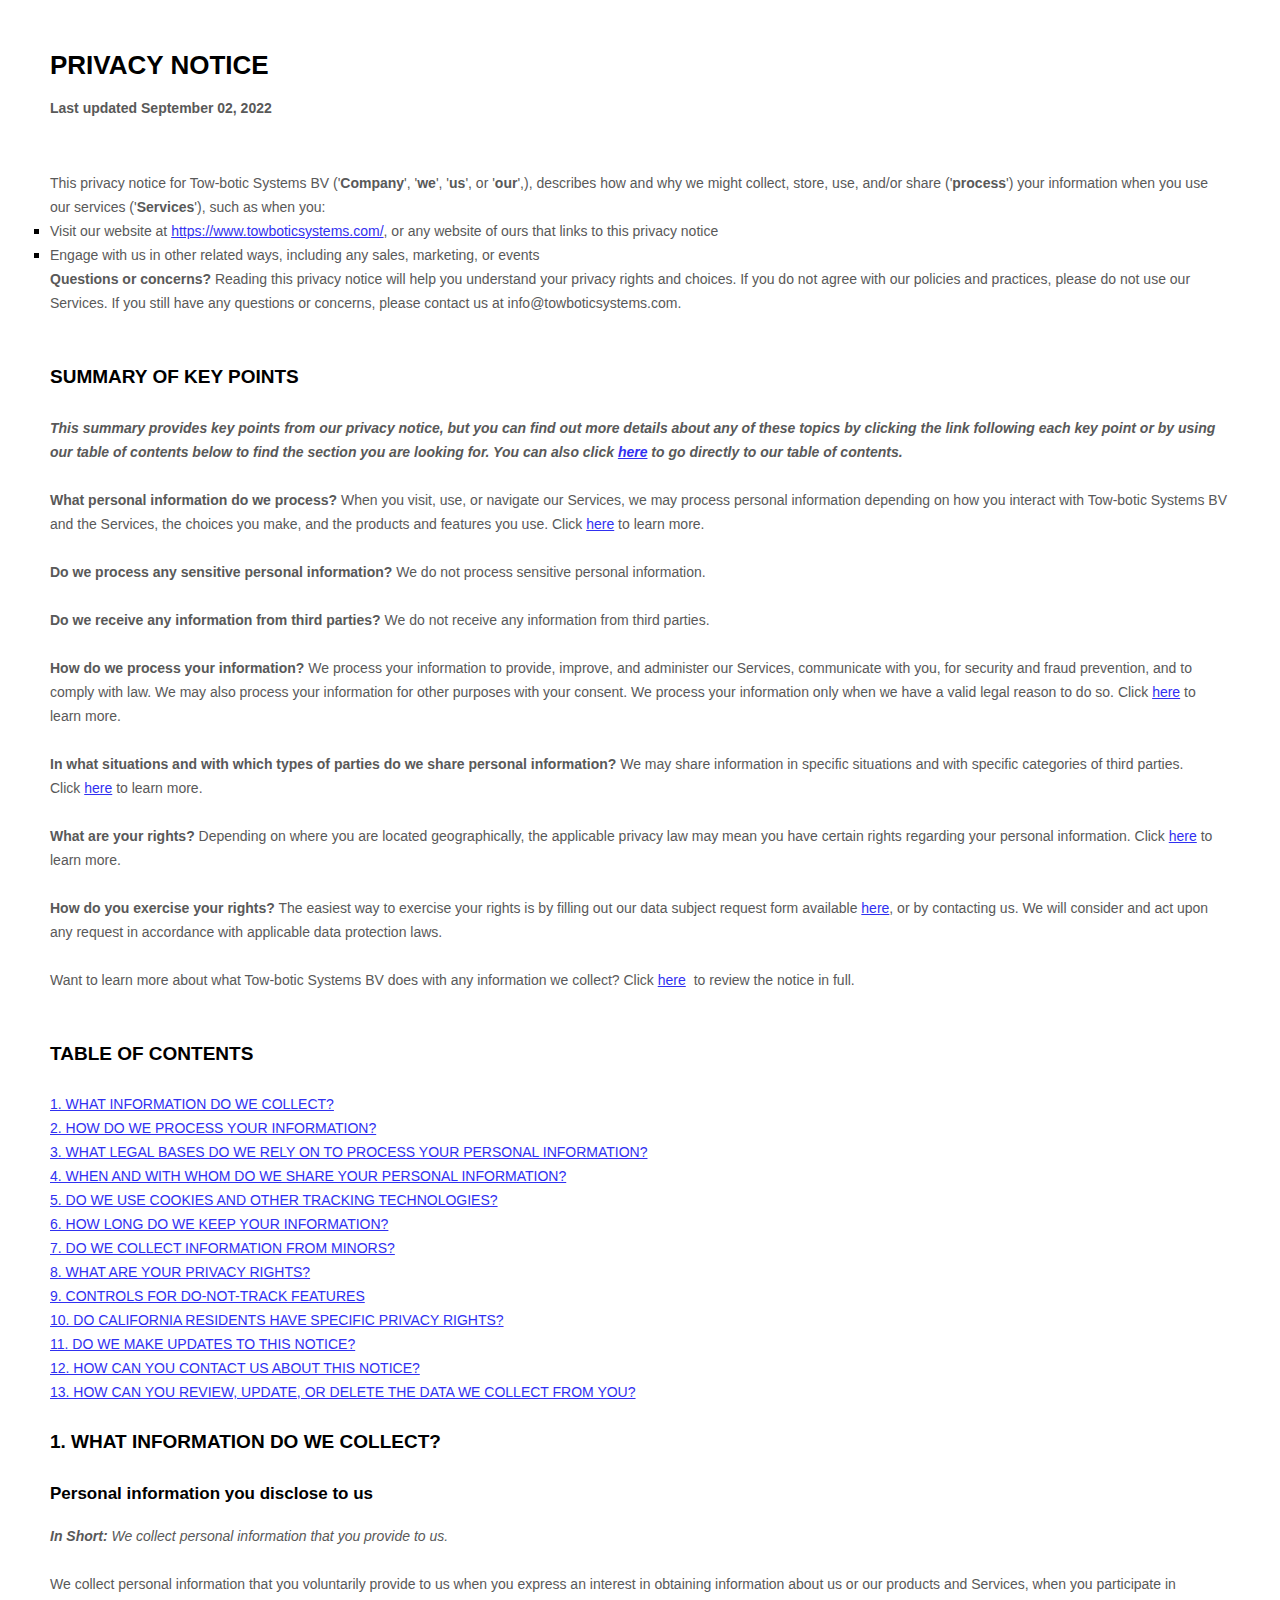
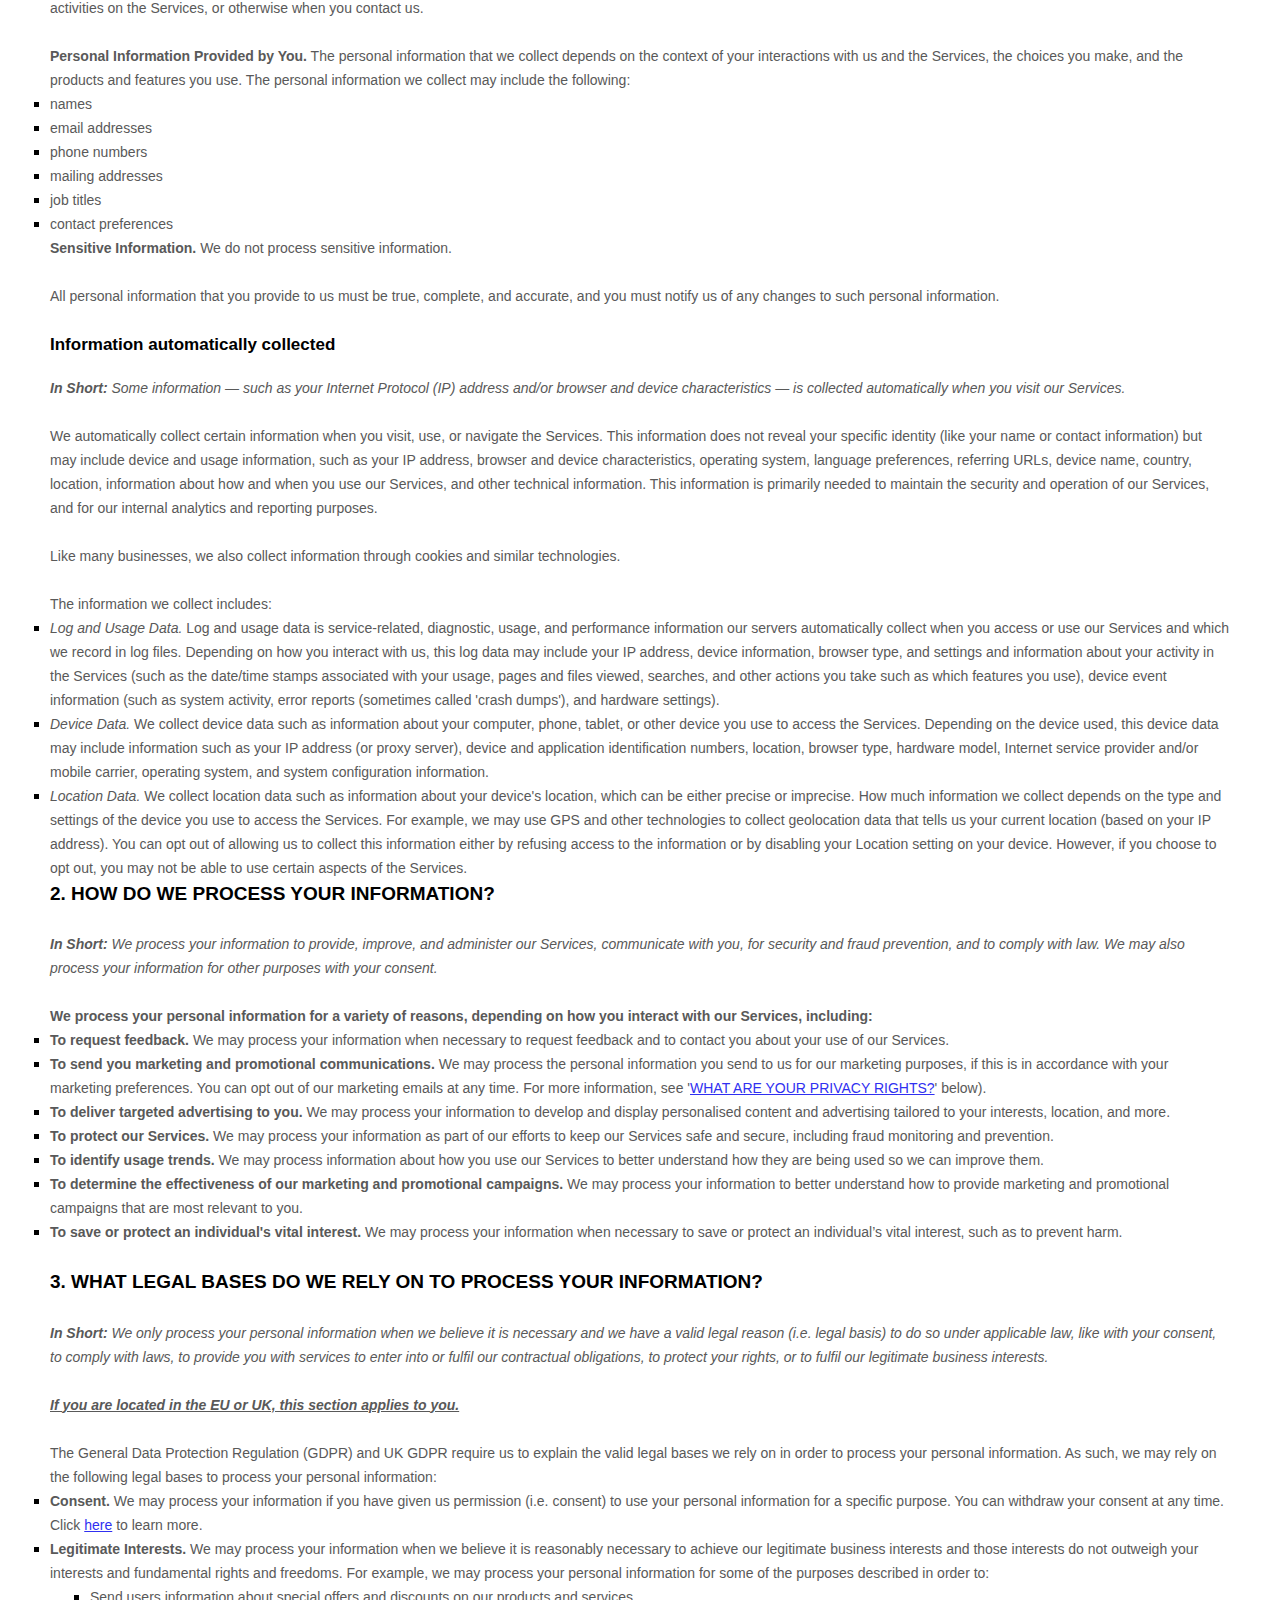
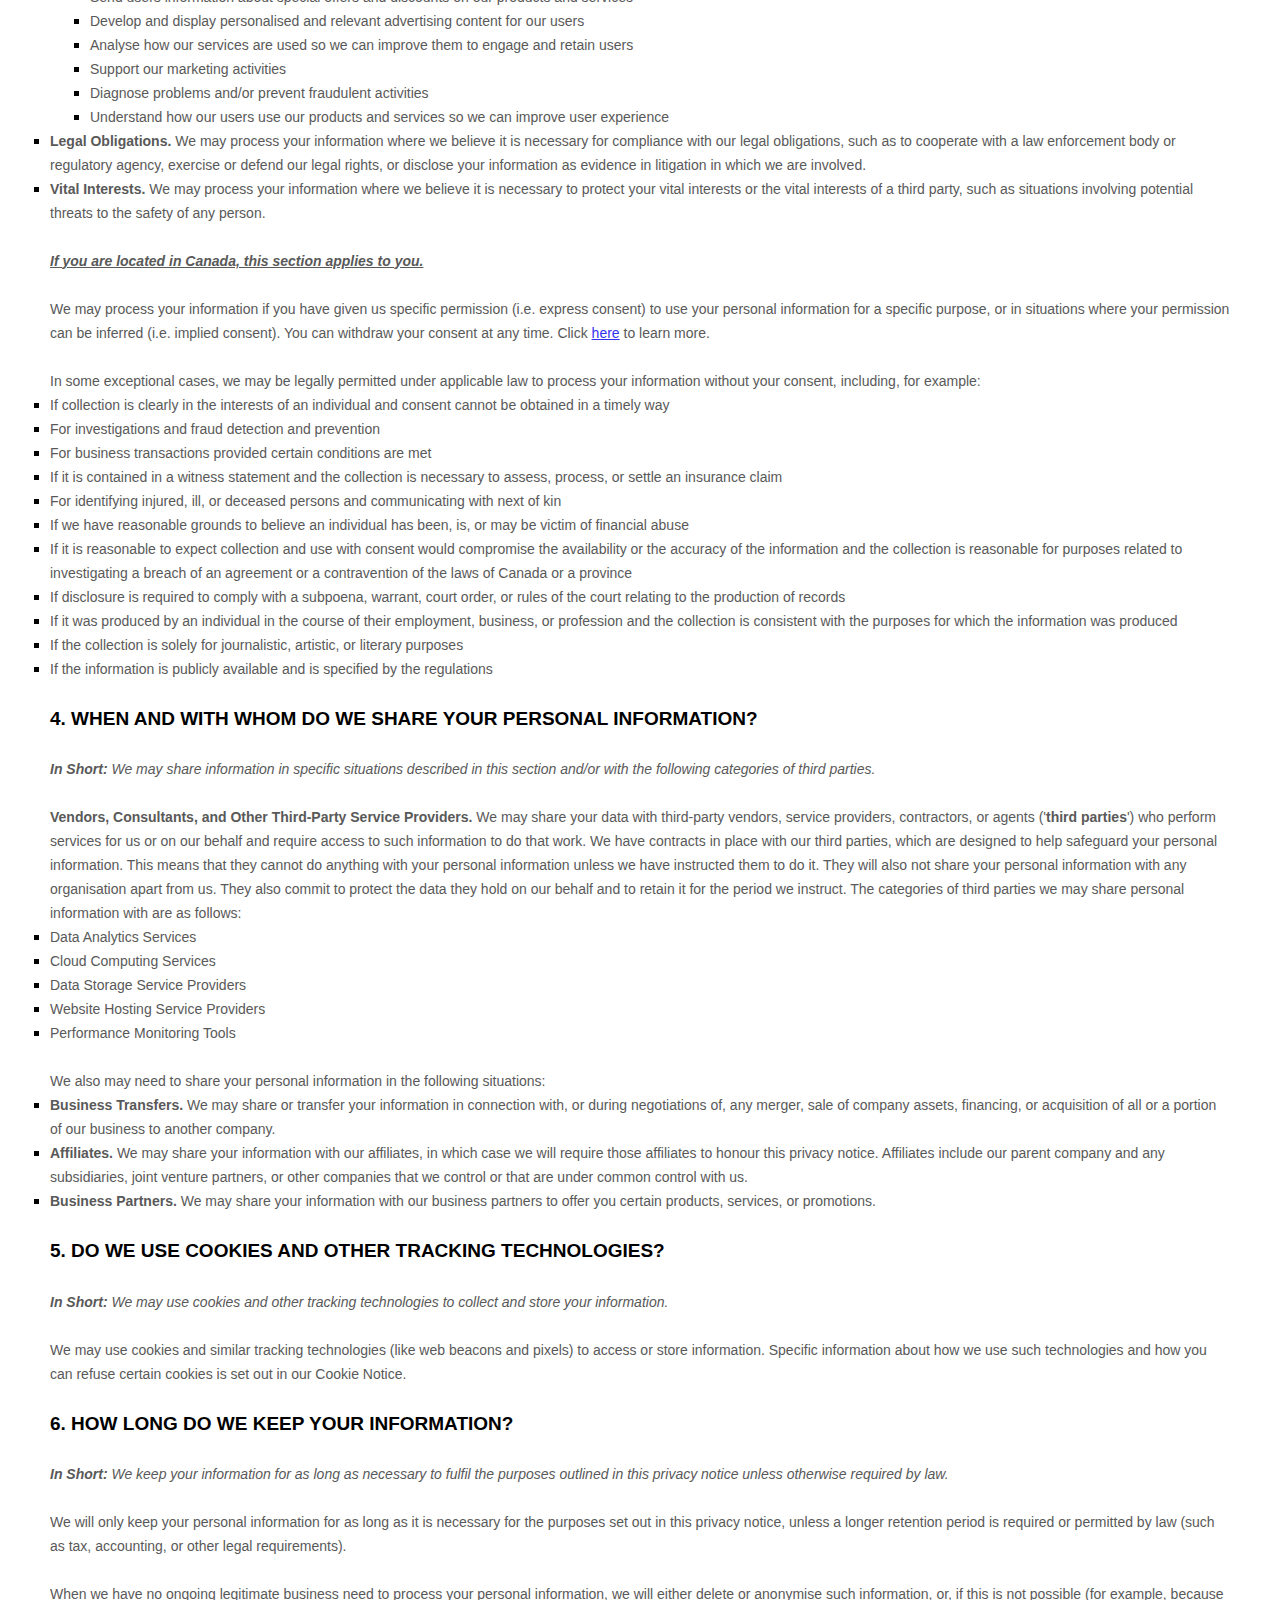
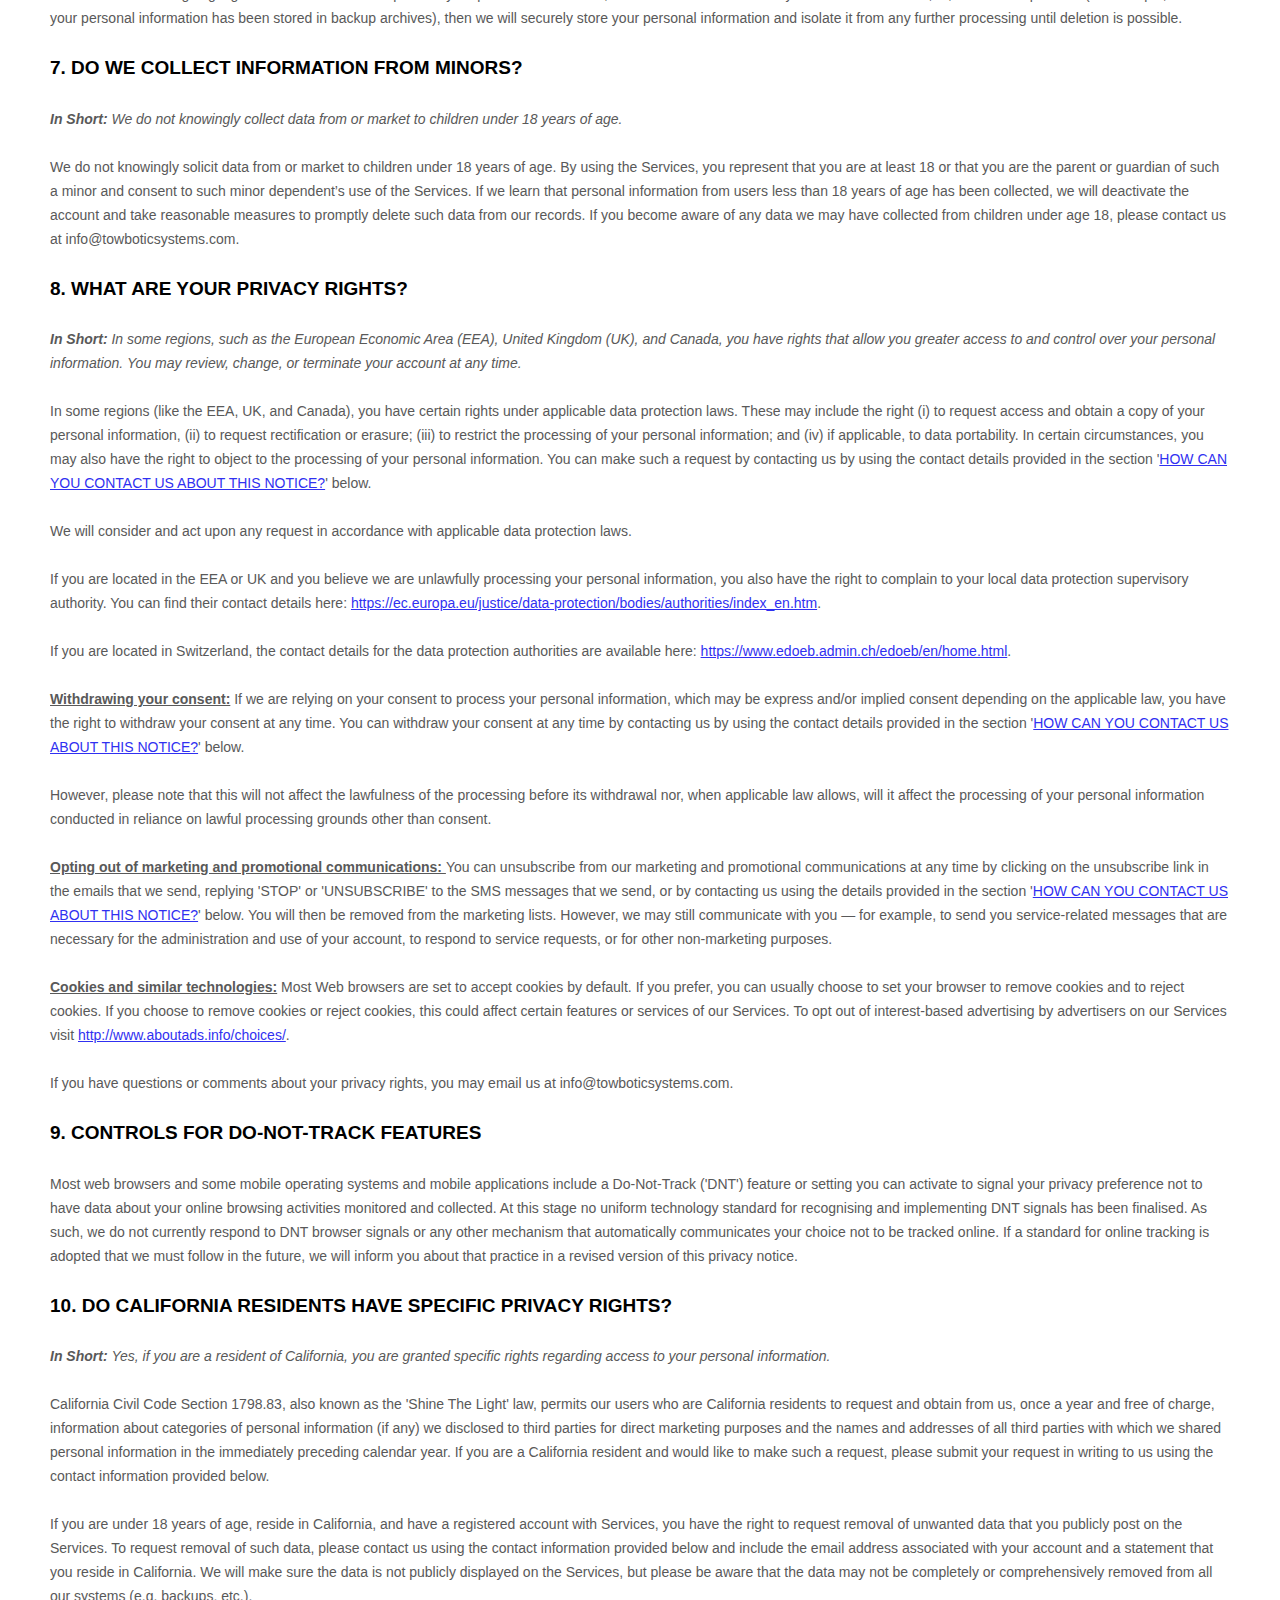
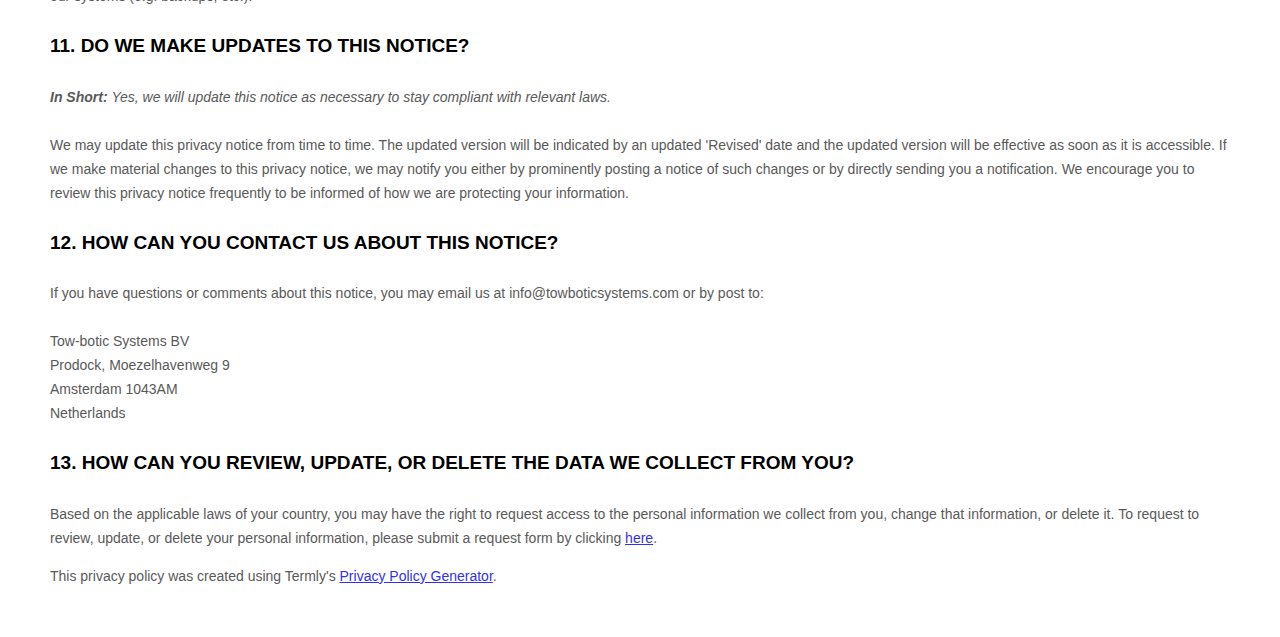
<file: PRIVACY NOTICE.html>
<!DOCTYPE html>
<html lang="en">
<head>
    <meta charset="UTF-8">
    <meta http-equiv="X-UA-Compatible" content="IE=edge">
    <meta name="viewport" content="width=device-width, initial-scale=1.0">
    <link rel="icon" href="images/favicon.png" type="image/x-icon"/>
    <link rel="shortcut icon" href="images/favicon.png" type="image/x-icon"/>
    <meta name="google-site-verification" content="W1Hv0FzJNXrUgtSaeJlD5iY-jsFOt5OeRxXvFRvDhKs" />
    <link rel="canonical" href="https://towboticsystems.com/" />
    <title>PRIVACY NOTICE||Shipping and Maritime Technology, Underwater Retrieving Magnets</title>
    <style>
        *{
                margin: 0;
                padding: 0;
                box-sizing: border-box;
        }

        body{
                margin: 0;
                padding: 50px;
        }
        [data-custom-class='body'], [data-custom-class='body'] * {
                background: transparent !important;
              }
      [data-custom-class='title'], [data-custom-class='title'] * {
                font-family: Arial !important;
      font-size: 26px !important;
      color: #000000 !important;
              }
      [data-custom-class='subtitle'], [data-custom-class='subtitle'] * {
                font-family: Arial !important;
      color: #595959 !important;
      font-size: 14px !important;
              }
      [data-custom-class='heading_1'], [data-custom-class='heading_1'] * {
                font-family: Arial !important;
      font-size: 19px !important;
      color: #000000 !important;
              }
      [data-custom-class='heading_2'], [data-custom-class='heading_2'] * {
                font-family: Arial !important;
      font-size: 17px !important;
      color: #000000 !important;
              }
      [data-custom-class='body_text'], [data-custom-class='body_text'] * {
                color: #595959 !important;
      font-size: 14px !important;
      font-family: Arial !important;
              }
      [data-custom-class='link'], [data-custom-class='link'] * {
                color: #3030F1 !important;
      font-size: 14px !important;
      font-family: Arial !important;
      word-break: break-word !important;
              }
      </style>
      
</head>
<body>
    <div data-custom-class="body">
        <div>
                <strong>
                        <span style="font-size: 26px;">
                                <span data-custom-class="title">PRIVACY NOTICE</span> 
                        </span>
                </strong>
        </div>
        <div>
             <br>
        </div>
        <div>
                <span style="color: rgb(127, 127, 127);"><strong><span style="font-size: 15px;"><span data-custom-class="subtitle">Last updated <bdt class="question">September 02, 2022</bdt></span></span></strong></span></div><div><br></div><div><br></div><div><br></div><div style="line-height: 1.5;"><span style="color: rgb(127, 127, 127);"><span style="color: rgb(89, 89, 89); font-size: 15px;"><span data-custom-class="body_text">This privacy notice for <bdt class="question">Tow-botic Systems BV</bdt><span style="color: rgb(89, 89, 89);"><span data-custom-class="body_text"><bdt class="block-component"></bdt></span></span> (<bdt class="block-component"></bdt>'<bdt class="block-component"></bdt><strong>Company</strong><bdt class="statement-end-if-in-editor"></bdt>', '<strong>we</strong>', '<strong>us</strong>', or '<strong>our</strong>',<bdt class="else-block"></bdt></span><span data-custom-class="body_text">), describes how and why we might collect, store, use, and/or share (<bdt class="block-component"></bdt>'<strong>process</strong>'<bdt class="else-block"></bdt>) your information when you use our services (<bdt class="block-component"></bdt>'<strong>Services</strong>'<bdt class="else-block"></bdt>), such as when you:</span></span></span><span style="font-size: 15px;"><span style="color: rgb(127, 127, 127);"><span data-custom-class="body_text"><span style="color: rgb(89, 89, 89);"><span data-custom-class="body_text"><bdt class="block-component"></bdt></span></span></span></span></span></div><ul><li style="line-height: 1.5;"><span style="font-size: 15px; color: rgb(89, 89, 89);"><span style="font-size: 15px; color: rgb(89, 89, 89);"><span data-custom-class="body_text">Visit our website<bdt class="block-component"></bdt> at <bdt class="question"><a href="https://www.towboticsystems.com/" target="_blank" data-custom-class="link">https://www.towboticsystems.com/</a></bdt><span style="font-size: 15px;"><span style="color: rgb(89, 89, 89);"><span data-custom-class="body_text"><span style="font-size: 15px;"><span style="color: rgb(89, 89, 89);"><bdt class="statement-end-if-in-editor">, or any website of ours that links to this privacy notice</bdt></span></span></span></span></span></span></span></span></li></ul><div><bdt class="block-component"><span style="font-size: 15px;"><span style="font-size: 15px;"><span style="color: rgb(127, 127, 127);"><span data-custom-class="body_text"><span style="color: rgb(89, 89, 89);"><span data-custom-class="body_text"><bdt class="block-component"></bdt></bdt></span></span></span></span></span></span></span></span></li></ul><div style="line-height: 1.5;"><span style="font-size: 15px;"><span style="color: rgb(127, 127, 127);"><span data-custom-class="body_text"><span style="color: rgb(89, 89, 89);"><span data-custom-class="body_text"><bdt class="block-component"></bdt></span></span></span></span></span></div><ul><li style="line-height: 1.5;"><span style="font-size: 15px; color: rgb(89, 89, 89);"><span style="font-size: 15px; color: rgb(89, 89, 89);"><span data-custom-class="body_text">Engage with us in other related ways, including any sales, marketing, or events<span style="font-size: 15px;"><span style="color: rgb(89, 89, 89);"><span data-custom-class="body_text"><span style="font-size: 15px;"><span style="color: rgb(89, 89, 89);"><bdt class="statement-end-if-in-editor"></bdt></span></span></span></span></span></span></span></span></li></ul><div style="line-height: 1.5;"><span style="font-size: 15px;"><span style="color: rgb(127, 127, 127);"><span data-custom-class="body_text"><strong>Questions or concerns? </strong>Reading this privacy notice will help you understand your privacy rights and choices. If you do not agree with our policies and practices, please do not use our Services. If you still have any questions or concerns, please contact us at <bdt class="question">info@towboticsystems.com</bdt>.</span></span></span></div><div style="line-height: 1.5;"><br></div><div style="line-height: 1.5;"><br></div><div style="line-height: 1.5;"><strong><span style="font-size: 15px;"><span data-custom-class="heading_1">SUMMARY OF KEY POINTS</span></span></strong></div><div style="line-height: 1.5;"><br></div><div style="line-height: 1.5;"><span style="font-size: 15px;"><span data-custom-class="body_text"><strong><em>This summary provides key points from our privacy notice, but you can find out more details about any of these topics by clicking the link following each key point or by using our table of contents below to find the section you are looking for. You can also click </em></strong></span></span><a data-custom-class="link" href="#toc"><span style="font-size: 15px;"><span data-custom-class="body_text"><strong><em>here</em></strong></span></span></a><span style="font-size: 15px;"><span data-custom-class="body_text"><strong><em> to go directly to our table of contents.</em></strong></span></span></div><div style="line-height: 1.5;"><br></div><div style="line-height: 1.5;"><span style="font-size: 15px;"><span data-custom-class="body_text"><strong>What personal information do we process?</strong> When you visit, use, or navigate our Services, we may process personal information depending on how you interact with <bdt class="block-component"></bdt><bdt class="question">Tow-botic Systems BV</bdt><bdt class="statement-end-if-in-editor"></bdt> and the Services, the choices you make, and the products and features you use. Click </span></span><a data-custom-class="link" href="#personalinfo"><span style="font-size: 15px;"><span data-custom-class="body_text">here</span></span></a><span style="font-size: 15px;"><span data-custom-class="body_text"> to learn more.</span></span></div><div style="line-height: 1.5;"><br></div><div style="line-height: 1.5;"><span style="font-size: 15px;"><span data-custom-class="body_text"><strong>Do we process any sensitive personal information?</strong> <bdt class="block-component"></bdt>We do not process sensitive personal information.<bdt class="else-block"></bdt></span></span></div><div style="line-height: 1.5;"><br></div><div style="line-height: 1.5;"><span style="font-size: 15px;"><span data-custom-class="body_text"><strong>Do we receive any information from third parties?</strong> <bdt class="block-component"></bdt>We do not receive any information from third parties.<bdt class="else-block"></bdt></span></span></div><div style="line-height: 1.5;"><br></div><div style="line-height: 1.5;"><span style="font-size: 15px;"><span data-custom-class="body_text"><strong>How do we process your information?</strong> We process your information to provide, improve, and administer our Services, communicate with you, for security and fraud prevention, and to comply with law. We may also process your information for other purposes with your consent. We process your information only when we have a valid legal reason to do so. Click </span></span><a data-custom-class="link" href="#infouse"><span style="font-size: 15px;"><span data-custom-class="body_text">here</span></span></a><span style="font-size: 15px;"><span data-custom-class="body_text"> to learn more.</span></span></div><div style="line-height: 1.5;"><br></div><div style="line-height: 1.5;"><span style="font-size: 15px;"><span data-custom-class="body_text"><strong>In what situations and with which <bdt class="block-component"></bdt>types of <bdt class="statement-end-if-in-editor"></bdt>parties do we share personal information?</strong> We may share information in specific situations and with specific <bdt class="block-component"></bdt>categories of <bdt class="statement-end-if-in-editor"></bdt>third parties. Click </span></span><a data-custom-class="link" href="#whoshare"><span style="font-size: 15px;"><span data-custom-class="body_text">here</span></span></a><span style="font-size: 15px;"><span data-custom-class="body_text"> to learn more.<bdt class="block-component"></bdt></span></span></div><div style="line-height: 1.5;"><br></div><div style="line-height: 1.5;"><span style="font-size: 15px;"><span data-custom-class="body_text"><strong>What are your rights?</strong> Depending on where you are located geographically, the applicable privacy law may mean you have certain rights regarding your personal information. Click </span></span><a data-custom-class="link" href="#privacyrights"><span style="font-size: 15px;"><span data-custom-class="body_text">here</span></span></a><span style="font-size: 15px;"><span data-custom-class="body_text"> to learn more.</span></span></div><div style="line-height: 1.5;"><br></div><div style="line-height: 1.5;"><span style="font-size: 15px;"><span data-custom-class="body_text"><strong>How do you exercise your rights?</strong> The easiest way to exercise your rights is by filling out our data subject request form available <bdt class="block-component"></bdt></span></span><a data-custom-class="link" href="https://app.termly.io/notify/5eba5db6-06ee-4da1-a3a7-9d1fa22b3edd" rel="noopener noreferrer" target="_blank"><span style="font-size: 15px;"><span data-custom-class="body_text">here</span></span></a><span style="font-size: 15px;"><span data-custom-class="body_text"><bdt class="block-component"></bdt>, or by contacting us. We will consider and act upon any request in accordance with applicable data protection laws.</span></span></div><div style="line-height: 1.5;"><br></div><div style="line-height: 1.5;"><span style="font-size: 15px;"><span data-custom-class="body_text">Want to learn more about what <bdt class="block-component"></bdt><bdt class="question">Tow-botic Systems BV</bdt><bdt class="statement-end-if-in-editor"></bdt> does with any information we collect? Click </span></span><a data-custom-class="link" href="#toc"><span style="font-size: 15px;"><span data-custom-class="body_text">here</span></span></a>
            <span style="font-size: 15px;"><span data-custom-class="body_text"> to review the notice in full.</span></span></div><div style="line-height: 1.5;"><br></div><div style="line-height: 1.5;"><br></div><div id="toc" style="line-height: 1.5;"><span style="font-size: 15px;"><span style="color: rgb(127, 127, 127);"><span style="color: rgb(0, 0, 0);"><strong><span data-custom-class="heading_1">TABLE OF CONTENTS</span></strong></span></span></span></div><div style="line-height: 1.5;"><br></div><div style="line-height: 1.5;"><span style="font-size: 15px;"><a data-custom-class="link" href="#infocollect"><span style="color: rgb(89, 89, 89);">1. WHAT INFORMATION DO WE COLLECT?</span></a></span></div><div style="line-height: 1.5;"><span style="font-size: 15px;"><a data-custom-class="link" href="#infouse"><span style="color: rgb(89, 89, 89);">2. HOW DO WE PROCESS YOUR INFORMATION?<bdt class="block-component"></bdt></span></a></span></div><div style="line-height: 1.5;"><span style="font-size: 15px;"><a data-custom-class="link" href="#legalbases"><span style="color: rgb(89, 89, 89);">3. <span style="font-size: 15px;"><span style="color: rgb(89, 89, 89);">WHAT LEGAL BASES DO WE RELY ON TO PROCESS YOUR PERSONAL INFORMATION?</span></span><bdt class="statement-end-if-in-editor"></bdt></span></a></span></div><div style="line-height: 1.5;"><span style="font-size: 15px;"><span style="color: rgb(89, 89, 89);"><a data-custom-class="link" href="#whoshare">4. WHEN AND WITH WHOM DO WE SHARE YOUR PERSONAL INFORMATION?</a></span><span data-custom-class="body_text"><bdt class="block-component"></bdt></span></a><span style="color: rgb(127, 127, 127);"><span style="color: rgb(89, 89, 89);"><span data-custom-class="body_text"><span style="color: rgb(89, 89, 89);"><bdt class="block-component"></bdt></span></span></span></span></span></div><div style="line-height: 1.5;"><span style="font-size: 15px;"><a data-custom-class="link" href="#cookies"><span style="color: rgb(89, 89, 89);">5. DO WE USE COOKIES AND OTHER TRACKING TECHNOLOGIES?</span></a><span style="color: rgb(127, 127, 127);"><span style="color: rgb(89, 89, 89);"><span data-custom-class="body_text"><span style="color: rgb(89, 89, 89);"><bdt class="statement-end-if-in-editor"></bdt></span></span><span data-custom-class="body_text"><span style="color: rgb(89, 89, 89);"><span style="color: rgb(89, 89, 89);"><span style="color: rgb(89, 89, 89);"><bdt class="block-component"></bdt></span></span><bdt class="block-component"></bdt></span></span></span></span></span></div><div style="line-height: 1.5;"><span style="font-size: 15px;"><a data-custom-class="link" href="#inforetain"><span style="color: rgb(89, 89, 89);">6. HOW LONG DO WE KEEP YOUR INFORMATION?</span></a><span style="color: rgb(127, 127, 127);"><span style="color: rgb(89, 89, 89);"><span data-custom-class="body_text"><span style="color: rgb(89, 89, 89);"><span style="color: rgb(89, 89, 89);"><bdt class="block-component"></bdt><bdt class="block-component"></bdt></span></span></span></span></span></div><div style="line-height: 1.5;"><span style="font-size: 15px;"><a data-custom-class="link" href="#infominors"><span style="color: rgb(89, 89, 89);">7. DO WE COLLECT INFORMATION FROM MINORS?</span></a><span style="color: rgb(127, 127, 127);"><span style="color: rgb(89, 89, 89);"><span data-custom-class="body_text"><span style="color: rgb(89, 89, 89);"><bdt class="statement-end-if-in-editor"></bdt></span></span></span></span></span></div><div style="line-height: 1.5;"><span style="font-size: 15px;"><span style="color: rgb(89, 89, 89);"><a data-custom-class="link" href="#privacyrights">8. WHAT ARE YOUR PRIVACY RIGHTS?</a></span></span></div><div style="line-height: 1.5;"><span style="font-size: 15px;"><a data-custom-class="link" href="#DNT"><span style="color: rgb(89, 89, 89);">9. CONTROLS FOR DO-NOT-TRACK FEATURES</span></a></span></div><div style="line-height: 1.5;"><span style="font-size: 15px;"><a data-custom-class="link" href="#caresidents"><span style="color: rgb(89, 89, 89);">10. DO CALIFORNIA RESIDENTS HAVE SPECIFIC PRIVACY RIGHTS?</span></a></span></div><div style="line-height: 1.5;"><span style="font-size: 15px;"><a data-custom-class="link" href="#policyupdates"><span style="color: rgb(89, 89, 89);">11. DO WE MAKE UPDATES TO THIS NOTICE?</span></a></span></div><div style="line-height: 1.5;"><a data-custom-class="link" href="#contact"><span style="color: rgb(89, 89, 89); font-size: 15px;">12. HOW CAN YOU CONTACT US ABOUT THIS NOTICE?</span></a></div><div style="line-height: 1.5;"><a data-custom-class="link" href="#request"><span style="color: rgb(89, 89, 89);">13. HOW CAN YOU REVIEW, UPDATE, OR DELETE THE DATA WE COLLECT FROM YOU?</span></a></div><div style="line-height: 1.5;"><br></div><div id="infocollect" style="line-height: 1.5;"><span style="color: rgb(127, 127, 127);"><span style="color: rgb(89, 89, 89); font-size: 15px;"><span style="font-size: 15px; color: rgb(89, 89, 89);"><span style="font-size: 15px; color: rgb(89, 89, 89);"><span id="control" style="color: rgb(0, 0, 0);"><strong><span data-custom-class="heading_1">1. WHAT INFORMATION DO WE COLLECT?</span></strong></span></span></span></span></span></div><div style="line-height: 1.5;"><br></div><div id="personalinfo" style="line-height: 1.5;"><span data-custom-class="heading_2" style="color: rgb(0, 0, 0);"><span style="font-size: 15px;"><strong>Personal information you disclose to us</strong></span></span></div><div><div><br></div><div style="line-height: 1.5;"><span style="color: rgb(127, 127, 127);"><span style="color: rgb(89, 89, 89); font-size: 15px;"><span data-custom-class="body_text"><span style="font-size: 15px; color: rgb(89, 89, 89);"><span style="font-size: 15px; color: rgb(89, 89, 89);"><span data-custom-class="body_text"><strong><em>In Short:</em></strong></span></span></span></span><span data-custom-class="body_text"><span style="font-size: 15px; color: rgb(89, 89, 89);"><span style="font-size: 15px; color: rgb(89, 89, 89);"><span data-custom-class="body_text"><strong><em> </em></strong><em>We collect personal information that you provide to us.</em></span></span></span></span></span></span></div></div><div style="line-height: 1.5;"><br></div><div style="line-height: 1.5;"><span style="font-size: 15px; color: rgb(89, 89, 89);"><span style="font-size: 15px; color: rgb(89, 89, 89);"><span data-custom-class="body_text">We collect personal information that you voluntarily provide to us when you <span style="font-size: 15px;"><bdt class="block-component"></bdt></span></span><span data-custom-class="body_text">express an interest in obtaining information about us or our products and Services, when you participate in activities on the Services, or otherwise when you contact us.</span></span></span></span></div><div style="line-height: 1.5;"><br></div><div style="line-height: 1.5;"><span style="font-size: 15px; color: rgb(89, 89, 89);"><span style="font-size: 15px; color: rgb(89, 89, 89);"><span data-custom-class="body_text"><span style="font-size: 15px;"><bdt class="block-component"></bdt></span></span></span></span></div><div style="line-height: 1.5;"><span style="font-size: 15px; color: rgb(89, 89, 89);"><span style="font-size: 15px; color: rgb(89, 89, 89);"><span data-custom-class="body_text"><strong>Personal Information Provided by You.</strong> The personal information that we collect depends on the context of your interactions with us and the Services, the choices you make, and the products and features you use. The personal information we collect may include the following:<span style="font-size: 15px;"><span data-custom-class="body_text"><bdt class="forloop-component"></bdt></span></span></span></span></span></div><ul><li style="line-height: 1.5;"><span style="font-size: 15px; color: rgb(89, 89, 89);"><span style="font-size: 15px; color: rgb(89, 89, 89);"><span data-custom-class="body_text"><span style="font-size: 15px;"><span data-custom-class="body_text"><bdt class="question">names</bdt></span></span></span></span></span></li></ul><div style="line-height: 1.5;"><span style="font-size: 15px; color: rgb(89, 89, 89);"><span style="font-size: 15px; color: rgb(89, 89, 89);"><span data-custom-class="body_text"><span style="font-size: 15px;"><span data-custom-class="body_text"><bdt class="forloop-component"></bdt></span></span></span></span></span></div><ul><li style="line-height: 1.5;"><span style="font-size: 15px; color: rgb(89, 89, 89);"><span style="font-size: 15px; color: rgb(89, 89, 89);"><span data-custom-class="body_text"><span style="font-size: 15px;"><span data-custom-class="body_text"><bdt class="question">email addresses</bdt></span></span></span></span></span></li></ul><div style="line-height: 1.5;"><span style="font-size: 15px; color: rgb(89, 89, 89);"><span style="font-size: 15px; color: rgb(89, 89, 89);"><span data-custom-class="body_text"><span style="font-size: 15px;"><span data-custom-class="body_text"><bdt class="forloop-component"></bdt></span></span></span></span></span></div><ul><li style="line-height: 1.5;"><span style="font-size: 15px; color: rgb(89, 89, 89);"><span style="font-size: 15px; color: rgb(89, 89, 89);"><span data-custom-class="body_text"><span style="font-size: 15px;"><span data-custom-class="body_text"><bdt class="question">phone numbers</bdt></span></span></span></span></span></li></ul><div style="line-height: 1.5;"><span style="font-size: 15px; color: rgb(89, 89, 89);"><span style="font-size: 15px; color: rgb(89, 89, 89);"><span data-custom-class="body_text"><span style="font-size: 15px;"><span data-custom-class="body_text"><bdt class="forloop-component"></bdt></span></span></span></span></span></div><ul><li style="line-height: 1.5;"><span style="font-size: 15px; color: rgb(89, 89, 89);"><span style="font-size: 15px; color: rgb(89, 89, 89);"><span data-custom-class="body_text"><span style="font-size: 15px;"><span data-custom-class="body_text">

                <bdt class="question">mailing addresses</bdt></span></span></span></span></span></li></ul><div style="line-height: 1.5;"><span style="font-size: 15px; color: rgb(89, 89, 89);"><span style="font-size: 15px; color: rgb(89, 89, 89);"><span data-custom-class="body_text"><span style="font-size: 15px;"><span data-custom-class="body_text"><bdt class="forloop-component"></bdt></span></span></span></span></span></div><ul><li style="line-height: 1.5;"><span style="font-size: 15px; color: rgb(89, 89, 89);"><span style="font-size: 15px; color: rgb(89, 89, 89);"><span data-custom-class="body_text"><span style="font-size: 15px;"><span data-custom-class="body_text"><bdt class="question">job titles</bdt></span></span></span></span></span></li></ul><div style="line-height: 1.5;"><span style="font-size: 15px; color: rgb(89, 89, 89);"><span style="font-size: 15px; color: rgb(89, 89, 89);"><span data-custom-class="body_text"><span style="font-size: 15px;"><span data-custom-class="body_text"><bdt class="forloop-component"></bdt></span></span></span></span></span></div><ul><li style="line-height: 1.5;"><span style="font-size: 15px; color: rgb(89, 89, 89);"><span style="font-size: 15px; color: rgb(89, 89, 89);"><span data-custom-class="body_text"><span style="font-size: 15px;"><span data-custom-class="body_text"><bdt class="question">contact preferences</bdt></span></span></span></span></span></li></ul><div style="line-height: 1.5;"><span style="font-size: 15px; color: rgb(89, 89, 89);"><span style="font-size: 15px; color: rgb(89, 89, 89);"><span data-custom-class="body_text"><span style="font-size: 15px;"><span data-custom-class="body_text"><bdt class="forloop-component"></bdt></span><span data-custom-class="body_text"><bdt class="statement-end-if-in-editor"></bdt></span></span></span></span></span></div><div id="sensitiveinfo" style="line-height: 1.5;"><span style="font-size: 15px;"><span data-custom-class="body_text"><strong>Sensitive Information.</strong> <bdt class="block-component"></bdt>We do not process sensitive information.</span></span></div><div style="line-height: 1.5;"><br></div><div style="line-height: 1.5;"><span style="font-size: 15px;"><span data-custom-class="body_text"><bdt class="else-block"></bdt></span></span><span style="font-size: 15px; color: rgb(89, 89, 89);"><span style="font-size: 15px; color: rgb(89, 89, 89);"><span data-custom-class="body_text"><span style="font-size: 15px;"><span data-custom-class="body_text"><bdt class="block-component"><bdt class="block-component"></bdt></bdt></span></span></span></span><bdt class="block-component"></span></span></bdt></div><div style="line-height: 1.5;"><span style="font-size: 15px; color: rgb(89, 89, 89);"><span style="font-size: 15px; color: rgb(89, 89, 89);"><span data-custom-class="body_text">All personal information that you provide to us must be true, complete, and accurate, and you must notify us of any changes to such personal information.</span></span></span></div><div style="line-height: 1.5;"><br></div><div style="line-height: 1.5;"><span style="font-size: 15px; color: rgb(89, 89, 89);"><span style="font-size: 15px; color: rgb(89, 89, 89);"><span data-custom-class="body_text"><bdt class="block-component"></bdt></span></span></span></div><div style="line-height: 1.5;"><span data-custom-class="heading_2" style="color: rgb(0, 0, 0);"><span style="font-size: 15px;"><strong>Information automatically collected</strong></span></span></div><div><div><br></div><div style="line-height: 1.5;"><span style="color: rgb(127, 127, 127);"><span style="color: rgb(89, 89, 89); font-size: 15px;"><span data-custom-class="body_text"><span style="font-size: 15px; color: rgb(89, 89, 89);"><span style="font-size: 15px; color: rgb(89, 89, 89);"><span data-custom-class="body_text"><strong><em>In Short:</em></strong></span></span></span></span><span data-custom-class="body_text"><span style="font-size: 15px; color: rgb(89, 89, 89);"><span style="font-size: 15px; color: rgb(89, 89, 89);"><span data-custom-class="body_text"><strong><em> </em></strong><em>Some information — such as your Internet Protocol (IP) address and/or browser and device characteristics — is collected automatically when you visit our Services.</em></span></span></span></span></span></span></div></div><div style="line-height: 1.5;"><br></div><div style="line-height: 1.5;"><span style="font-size: 15px; color: rgb(89, 89, 89);"><span style="font-size: 15px; color: rgb(89, 89, 89);"><span data-custom-class="body_text">We automatically collect certain information when you visit, use, or navigate the Services. This information does not reveal your specific identity (like your name or contact information) but may include device and usage information, such as your IP address, browser and device characteristics, operating system, language preferences, referring URLs, device name, country, location, information about how and when you use our Services, and other technical information. This information is primarily needed to maintain the security and operation of our Services, and for our internal analytics and reporting purposes.</span></span></span></div><div style="line-height: 1.5;"><br></div><div style="line-height: 1.5;"><span style="font-size: 15px; color: rgb(89, 89, 89);"><span style="font-size: 15px; color: rgb(89, 89, 89);"><span data-custom-class="body_text"><bdt class="block-component"></bdt></span></span></span></div><div style="line-height: 1.5;"><span style="font-size: 15px; color: rgb(89, 89, 89);"><span style="font-size: 15px; color: rgb(89, 89, 89);"><span data-custom-class="body_text">Like many businesses, we also collect information through cookies and similar technologies. <bdt class="block-component"></bdt><bdt class="block-component"></bdt></span></span></span></div><div style="line-height: 1.5;"><br></div><div style="line-height: 1.5;"><span style="font-size: 15px; color: rgb(89, 89, 89);"><span style="font-size: 15px; color: rgb(89, 89, 89);"><span data-custom-class="body_text"><bdt class="statement-end-if-in-editor"><span data-custom-class="body_text"></span></bdt></span><span data-custom-class="body_text"><bdt class="block-component"></bdt></span></span></span></div><div style="line-height: 1.5;"><span style="font-size: 15px; color: rgb(89, 89, 89);"><span style="font-size: 15px; color: rgb(89, 89, 89);"><span data-custom-class="body_text">The information we collect includes:<bdt class="block-component"></bdt></span></span></span></div><ul><li style="line-height: 1.5;"><span style="font-size: 15px; color: rgb(89, 89, 89);"><span style="font-size: 15px; color: rgb(89, 89, 89);"><span data-custom-class="body_text"><em>Log and Usage Data.</em> Log and usage data is service-related, diagnostic, usage, and performance information our servers automatically collect when you access or use our Services and which we record in log files. Depending on how you interact with us, this log data may include your IP address, device information, browser type, and settings and information about your activity in the Services<span style="font-size: 15px;"> </span>(such as the date/time stamps associated with your usage, pages and files viewed, searches, and other actions you take such as which features you use), device event information (such as system activity, error reports (sometimes called <bdt class="block-component"></bdt>'crash dumps'<bdt class="else-block"></bdt>), and hardware settings).<span style="font-size: 15px;"><span style="color: rgb(89, 89, 89);"><span data-custom-class="body_text"><span style="font-size: 15px;"><span style="color: rgb(89, 89, 89);"><bdt class="statement-end-if-in-editor"></bdt></span></span></span></span></span></span></span></span></li></ul><div style="line-height: 1.5;"><bdt class="block-component"><span style="font-size: 15px;"><span data-custom-class="body_text"></span></span></bdt></div><ul><li style="line-height: 1.5;"><span style="font-size: 15px; color: rgb(89, 89, 89);"><span style="font-size: 15px; color: rgb(89, 89, 89);"><span data-custom-class="body_text"><em>Device Data.</em> We collect device data such as information about your computer, phone, tablet, or other device you use to access the Services. Depending on the device used, this device data may include information such as your IP address (or proxy server), device and application identification numbers, location, browser type, hardware model, Internet service provider and/or mobile carrier, operating system, and system configuration information.<span style="font-size: 15px;"><span style="color: rgb(89, 89, 89);"><span data-custom-class="body_text"><span style="font-size: 15px;"><span style="color: rgb(89, 89, 89);"><bdt class="statement-end-if-in-editor"></bdt></span></span></span></span></span></span></span></span></li></ul><div style="line-height: 1.5;"><bdt class="block-component"><span style="font-size: 15px;"><span data-custom-class="body_text"></span></span></bdt></div><ul><li style="line-height: 1.5;"><span style="font-size: 15px; color: rgb(89, 89, 89);"><span style="font-size: 15px; color: rgb(89, 89, 89);"><span data-custom-class="body_text"><em>Location Data.</em> We collect location data such as information about your device's location, which can be either precise or imprecise. How much information we collect depends on the type and settings of the device you use to access the Services. For example, we may use GPS and other technologies to collect geolocation data that tells us your current location (based on your IP address). You can opt out of allowing us to collect this information either by refusing access to the information or by disabling your Location setting on your device. However, if you choose to opt out, you may not be able to use certain aspects of the Services.<span style="font-size: 15px;"><span style="color: rgb(89, 89, 89);"><span data-custom-class="body_text"><span style="font-size: 15px;">
                    <span style="color: rgb(89, 89, 89);"><bdt class="statement-end-if-in-editor"></bdt></span></span></span></span></span></span></span></span></li></ul><div><bdt class="block-component"><span style="font-size: 15px;"></bdt></bdt><bdt class="statement-end-if-in-editor"></bdt></bdt></span><span data-custom-class="body_text"><span style="color: rgb(89, 89, 89); font-size: 15px;"><span data-custom-class="body_text"><span style="color: rgb(89, 89, 89); font-size: 15px;"><span data-custom-class="body_text"><bdt class="statement-end-if-in-editor"><bdt class="block-component"></bdt></bdt></span></span></span></span></bdt></span></span></span></span></span></span></span></span><span style="font-size: 15px;"><span data-custom-class="body_text"><bdt class="block-component"></bdt></span></span></div><div id="infouse" style="line-height: 1.5;"><span style="color: rgb(127, 127, 127);"><span style="color: rgb(89, 89, 89); font-size: 15px;"><span style="font-size: 15px; color: rgb(89, 89, 89);"><span style="font-size: 15px; color: rgb(89, 89, 89);"><span id="control" style="color: rgb(0, 0, 0);"><strong><span data-custom-class="heading_1">2. HOW DO WE PROCESS YOUR INFORMATION?</span></strong></span></span></span></span></span></div><div><div style="line-height: 1.5;"><br></div><div style="line-height: 1.5;"><span style="color: rgb(127, 127, 127);"><span style="color: rgb(89, 89, 89); font-size: 15px;"><span data-custom-class="body_text"><span style="font-size: 15px; color: rgb(89, 89, 89);"><span style="font-size: 15px; color: rgb(89, 89, 89);"><span data-custom-class="body_text"><strong><em>In Short: </em></strong><em>We process your information to provide, improve, and administer our Services, communicate with you, for security and fraud prevention, and to comply with law. We may also process your information for other purposes with your consent.</em></span></span></span></span></span></span></div></div><div style="line-height: 1.5;"><br></div><div style="line-height: 1.5;"><span style="font-size: 15px; color: rgb(89, 89, 89);"><span style="font-size: 15px; color: rgb(89, 89, 89);"><span data-custom-class="body_text"><strong>We process your personal information for a variety of reasons, depending on how you interact with our Services, including:</strong><bdt class="block-component"></bdt></span></span></span></span></span></span></span></span></span></span></span></span></li></ul><div style="line-height: 1.5;"><span style="font-size: 15px; color: rgb(89, 89, 89);"><span style="font-size: 15px; color: rgb(89, 89, 89);"><span data-custom-class="body_text"><bdt class="block-component"></bdt></span></span></span></span></span></span></span></span></span></span></span></span></span></span></span></li></ul><div style="line-height: 1.5;"><span style="font-size: 15px; color: rgb(89, 89, 89);"><span style="font-size: 15px; color: rgb(89, 89, 89);"><span data-custom-class="body_text"><bdt class="block-component"></bdt></span></span></span></span></span></span></span></span></span></span></span></span></span></span></span></span></span></span></span></span></span></li></ul><div style="line-height: 1.5;"><span style="font-size: 15px; color: rgb(89, 89, 89);"><span style="font-size: 15px; color: rgb(89, 89, 89);"><span data-custom-class="body_text"><bdt class="block-component"></bdt></span></span></span></span></span></span></span></span></span></span></span></span></li></ul><div style="line-height: 1.5;"><span style="font-size: 15px; color: rgb(89, 89, 89);"><span style="font-size: 15px; color: rgb(89, 89, 89);"><span data-custom-class="body_text"><bdt class="block-component"></bdt></span></span></span></li></ul><div style="line-height: 1.5;"><bdt class="block-component"><span style="font-size: 15px;"></bdt></span></span></span></span></span></span></li></ul><div style="line-height: 1.5;"><bdt class="block-component"><span style="font-size: 15px;"></bdt></span></span></span></span></span></span></span></span></span></li></ul><div style="line-height: 1.5;"><bdt class="block-component"><span style="font-size: 15px;"></bdt></span></span></span></span></span></span></span></span></span></span></span></span></li></ul><div style="line-height: 1.5;"><bdt class="block-component"><span style="font-size: 15px;"><span data-custom-class="body_text"></span></span></bdt></li></ul><p style="font-size: 15px; line-height: 1.5;"><bdt class="block-component"><span style="font-size: 15px;"></bdt></span></span></span></span></span></span></span></span></span></span></span></li></ul><p style="font-size: 15px; line-height: 1.5;"><bdt class="block-component"><span style="font-size: 15px;"></bdt></span></span></span></span></span></span></span></span></span></span></span></li></ul><p style="font-size: 15px; line-height: 1.5;"><bdt class="block-component"></bdt></span></span></span></span></span></span></span></span></span></span></span></li></ul><p style="font-size: 15px; line-height: 1.5;"><bdt class="block-component"></bdt></p><ul><li style="line-height: 1.5;"><span style="font-size: 15px;"><span style="color: rgb(89, 89, 89);"><span style="color: rgb(89, 89, 89);"><span data-custom-class="body_text"><strong>To request feedback. </strong>We may process your information when necessary to request feedback and to contact you about your use of our Services.<span style="color: rgb(89, 89, 89);"><span style="color: rgb(89, 89, 89);"><span data-custom-class="body_text"><span style="color: rgb(89, 89, 89);"><span data-custom-class="body_text"><span style="color: rgb(89, 89, 89);"><span data-custom-class="body_text"><bdt class="statement-end-if-in-editor"></bdt></span></span></span></span></span></span></span></span></span></span></span></li></ul><div style="line-height: 1.5;"><bdt class="block-component"><span style="font-size: 15px;"></bdt></span></span></span></span></span></span></span></span></span></span></span></span></li></ul><div style="line-height: 1.5;"><bdt class="block-component"><span style="font-size: 15px;"></span></bdt></div><ul><li style="line-height: 1.5;"><span style="font-size: 15px; color: rgb(89, 89, 89);"><span style="font-size: 15px; color: rgb(89, 89, 89);"><span data-custom-class="body_text"><strong>To send you marketing and promotional communications. </strong>We may process the personal information you send to us for our marketing purposes, if this is in accordance with your marketing preferences. You can opt out of our marketing emails at any time. For more information, see <bdt class="block-component"></bdt>'<bdt class="else-block"></bdt></span></span></span><a data-custom-class="link" href="#privacyrights"><span style="font-size: 15px; color: rgb(89, 89, 89);"><span style="font-size: 15px; color: rgb(89, 89, 89);"><span data-custom-class="body_text">WHAT ARE YOUR PRIVACY RIGHTS?</span></span></span></a><span style="font-size: 15px; color: rgb(89, 89, 89);"><span style="font-size: 15px; color: rgb(89, 89, 89);"><span data-custom-class="body_text"><bdt class="block-component"></bdt>'<bdt class="else-block"></bdt> below).</span><span data-custom-class="body_text"><bdt class="statement-end-if-in-editor"></bdt></span></span></span></li></ul><div style="line-height: 1.5;"><bdt class="block-component"><span style="font-size: 15px;"></bdt></span></span></span></li></ul><div style="line-height: 1.5;"><span style="font-size: 15px;"><bdt class="block-component"><span data-custom-class="body_text"></span></bdt></span></div><ul><li style="line-height: 1.5;"><span style="font-size: 15px;"><span data-custom-class="body_text"><strong>To deliver targeted advertising to you.</strong> We may process your information to develop and display <bdt class="block-component"></bdt>personalised<bdt class="else-block"></bdt> content and advertising tailored to your interests, location, and more.<bdt class="block-component"></bdt></span><bdt class="block-component"><span data-custom-class="body_text"></span></bdt></span></li></ul><div style="line-height: 1.5;"><bdt class="block-component"><span style="font-size: 15px;"><span data-custom-class="body_text"></bdt></span></span></li></ul><div style="line-height: 1.5;"><bdt class="block-component"><span style="font-size: 15px;"><span data-custom-class="body_text"></span></span></bdt></li></ul><div style="line-height: 1.5;"><bdt class="block-component"><span style="font-size: 15px;"><span data-custom-class="body_text"></span></span></bdt></div><ul><li style="line-height: 1.5;"><span data-custom-class="body_text"><span style="font-size: 15px;"><strong>To protect our Services.</strong> We may process your information as part of our efforts to keep our Services safe and secure, including fraud monitoring and prevention.</span></span><bdt class="statement-end-if-in-editor"><span style="font-size: 15px;"><span data-custom-class="body_text"></span></span></bdt></li></ul><div style="line-height: 1.5;"><bdt class="block-component"><span style="font-size: 15px;"><span data-custom-class="body_text"></span></span></bdt></li></ul><div style="line-height: 1.5;"><bdt class="block-component"><span style="font-size: 15px;"><span data-custom-class="body_text"></span></span></bdt></li></ul><div style="line-height: 1.5;"><bdt class="block-component"><span style="font-size: 15px;"><span data-custom-class="body_text"></span></span></bdt></li></ul><div style="line-height: 1.5;"><bdt class="block-component"><span style="font-size: 15px;"><span data-custom-class="body_text"></span></span></bdt></div><ul><li style="line-height: 1.5;"><span data-custom-class="body_text"><span style="font-size: 15px;"><strong>To identify usage trends.</strong> We may process information about how you use our Services to better understand how they are being used so we can improve them.</span></span><bdt class="statement-end-if-in-editor"><span style="font-size: 15px;"><span data-custom-class="body_text"></span></span></bdt></li></ul><div style="line-height: 1.5;"><bdt class="block-component">
                        <span style="font-size: 15px;"><span data-custom-class="body_text"></bdt></span></span></li></ul><div style="line-height: 1.5;"><bdt class="block-component"><span style="font-size: 15px;"><span data-custom-class="body_text"></span></span></bdt></div><ul><li style="line-height: 1.5;"><span style="font-size: 15px;"><span data-custom-class="body_text"><strong>To determine the effectiveness of our marketing and promotional campaigns.</strong> We may process your information to better understand how to provide marketing and promotional campaigns that are most relevant to you.<bdt class="statement-end-if-in-editor"></bdt></span></span></li></ul><div style="line-height: 1.5;"><bdt class="block-component"><span style="font-size: 15px;"><span data-custom-class="body_text"></bdt></span></span></li></ul><div style="line-height: 1.5;"><bdt class="block-component"><span style="font-size: 15px;"><span data-custom-class="body_text"></span></span></bdt></div><ul><li style="line-height: 1.5;"><span data-custom-class="body_text"><span style="font-size: 15px;"><strong>To save or protect an individual's vital interest.</strong> We may process your information when necessary to save or protect an individual’s vital interest, such as to prevent harm.</span></span><bdt class="statement-end-if-in-editor"><span style="font-size: 15px;"><span data-custom-class="body_text"></span></span></bdt></li></ul><div style="line-height: 1.5;"><bdt class="block-component"><span style="font-size: 15px;"><span data-custom-class="body_text"></span></span></bdt><bdt class="block-component"><span style="font-size: 15px;"><span data-custom-class="body_text"></bdt></span></span><bdt class="block-component"><span style="font-size: 15px;"><span data-custom-class="body_text"></span></span></bdt><bdt class="block-component"><span style="font-size: 15px;"><span data-custom-class="body_text"></span></span></bdt></div><div style="line-height: 1.5;"><br></div><div id="legalbases" style="line-height: 1.5;"><strong><span style="font-size: 15px;"><span data-custom-class="heading_1">3. WHAT LEGAL BASES DO WE RELY ON TO PROCESS YOUR INFORMATION?</span></span></strong></div><div style="line-height: 1.5;"><br></div><div style="line-height: 1.5;"><em><span style="font-size: 15px;"><span data-custom-class="body_text"><strong>In Short: </strong>We only process your personal information when we believe it is necessary and we have a valid legal reason (i.e.<bdt class="block-component"></bdt> legal basis) to do so under applicable law, like with your consent, to comply with laws, to provide you with services to enter into or <bdt class="block-component"></bdt>fulfil<bdt class="else-block"></bdt> our contractual obligations, to protect your rights, or to <bdt class="block-component"></bdt>fulfil<bdt class="else-block"></bdt> our legitimate business interests.</span></span></em><span style="font-size: 15px;"><span data-custom-class="body_text"><bdt class="block-component"></bdt></span><span data-custom-class="body_text"><bdt class="block-component"></bdt></span></span></div><div style="line-height: 1.5;"><br></div><div style="line-height: 1.5;"><em><span style="font-size: 15px;"><span data-custom-class="body_text"><strong><u>If you are located in the EU or UK, this section applies to you.</u></strong></span></span></em><span style="font-size: 15px;"><span data-custom-class="body_text"><bdt class="statement-end-if-in-editor"></bdt></span></span></div><div style="line-height: 1.5;"><br></div><div style="line-height: 1.5;">
                            <span style="font-size: 15px;"><span data-custom-class="body_text">The General Data Protection Regulation (GDPR) and UK GDPR require us to explain the valid legal bases we rely on in order to process your personal information. As such, we may rely on the following legal bases to process your personal information:</span></span></div><ul><li style="line-height: 1.5;"><span style="font-size: 15px;"><span data-custom-class="body_text"><strong>Consent. </strong>We may process your information if you have given us permission (i.e.<bdt class="block-component"></bdt> consent) to use your personal information for a specific purpose. You can withdraw your consent at any time. Click </span></span><a data-custom-class="link" href="#withdrawconsent"><span style="font-size: 15px;"><span data-custom-class="body_text">here</span></span></a><span style="font-size: 15px;"><span data-custom-class="body_text"> to learn more.</span></span></li></ul><div style="line-height: 1.5;"><bdt class="block-component"><span style="font-size: 15px;"><span data-custom-class="body_text"></span></span></bdt></li></ul><div style="line-height: 1.5;"><bdt class="block-component"><span style="font-size: 15px;"><span data-custom-class="body_text"></span></span></bdt></div><ul><li style="line-height: 1.5;"><span data-custom-class="body_text"><span style="font-size: 15px;"><strong>Legitimate Interests.</strong> We may process your information when we believe it is reasonably necessary to achieve our legitimate business interests and those interests do not outweigh your interests and fundamental rights and freedoms. For example, we may process your personal information for some of the purposes described in order to:</span></span></li></ul><div style="line-height: 1.5;"><span data-custom-class="body_text"><span style="font-size: 15px;"><bdt class="block-component"></bdt></span></span></div><ul style="margin-left: 40px;"><li style="line-height: 1.5;"><span data-custom-class="body_text"><span style="font-size: 15px;">Send users information about special offers and discounts on our products and services<bdt class="statement-end-if-in-editor"></bdt></span></span></li></ul><div style="line-height: 1.5;"><span data-custom-class="body_text"><span style="font-size: 15px;"><bdt class="block-component"></bdt></span></span></div><ul style="margin-left: 40px;"><li style="line-height: 1.5;"><span data-custom-class="body_text"><span style="font-size: 15px;">Develop and display <bdt class="block-component"></bdt>personalised<bdt class="else-block"></bdt> and relevant advertising content for our users<bdt class="statement-end-if-in-editor"></bdt></span></span></li></ul><div style="line-height: 1.5;"><span data-custom-class="body_text"><span style="font-size: 15px;"><bdt class="block-component"></bdt></span></span></div><ul style="margin-left: 40px;"><li style="line-height: 1.5;"><span data-custom-class="body_text"><span style="font-size: 15px;"><bdt class="block-component"></bdt>Analyse<bdt class="else-block"></bdt> how our services are used so we can improve them to engage and retain users<bdt class="statement-end-if-in-editor"></bdt></span></span></li></ul><div style="line-height: 1.5;"><span data-custom-class="body_text"><span style="font-size: 15px;"><bdt class="block-component"></bdt></span></span></div><ul style="margin-left: 40px;"><li style="line-height: 1.5;"><span data-custom-class="body_text"><span style="font-size: 15px;">Support our marketing activities<bdt class="statement-end-if-in-editor"></bdt></span></span></li></ul><div style="line-height: 1.5;"><span data-custom-class="body_text"><span style="font-size: 15px;"><bdt class="block-component"></bdt></span></span></div><ul style="margin-left: 40px;"><li style="line-height: 1.5;"><span data-custom-class="body_text"><span style="font-size: 15px;">Diagnose problems and/or prevent fraudulent activities<bdt class="statement-end-if-in-editor"></bdt></span></span></li></ul>
                            <div style="line-height: 1.5;"><span data-custom-class="body_text"><span style="font-size: 15px;"><bdt class="block-component"></bdt></span></span></div><ul style="margin-left: 40px;"><li style="line-height: 1.5;"><span data-custom-class="body_text"><span style="font-size: 15px;">Understand how our users use our products and services so we can improve user experience<bdt class="statement-end-if-in-editor"></bdt></span></span></li></ul><div style="line-height: 1.5;"><span data-custom-class="body_text"><span style="font-size: 15px;"><bdt class="block-component"></bdt></span></span><bdt class="statement-end-if-in-editor"><span style="font-size: 15px;"><span data-custom-class="body_text"></span></span></bdt><bdt class="block-component"><span style="font-size: 15px;"><span data-custom-class="body_text"></span></span></bdt></div><ul><li style="line-height: 1.5;"><span data-custom-class="body_text"><span style="font-size: 15px;"><strong>Legal Obligations.</strong> We may process your information where we believe it is necessary for compliance with our legal obligations, such as to cooperate with a law enforcement body or regulatory agency, exercise or defend our legal rights, or disclose your information as evidence in litigation in which we are involved.<bdt class="statement-end-if-in-editor"></bdt><br></span></span></li></ul><div style="line-height: 1.5;"><bdt class="block-component"><span style="font-size: 15px;"><span data-custom-class="body_text"></span></span></bdt></div><ul><li style="line-height: 1.5;"><span data-custom-class="body_text"><span style="font-size: 15px;"><strong>Vital Interests.</strong> We may process your information where we believe it is necessary to protect your vital interests or the vital interests of a third party, such as situations involving potential threats to the safety of any person.</span></span><bdt class="statement-end-if-in-editor"><span style="font-size: 15px;"><span data-custom-class="body_text"></span></span></bdt></li></ul><div style="line-height: 1.5;"><bdt class="block-component"><span style="font-size: 15px;"><span data-custom-class="body_text"></span></span></bdt><bdt class="block-component"><span style="font-size: 15px;"><span data-custom-class="body_text"></span></span></bdt><span data-custom-class="body_text"><span style="font-size: 15px;"><bdt class="block-component"></bdt></span></span></div><div style="line-height: 1.5;"><br></div><div style="line-height: 1.5;"><span data-custom-class="body_text"><span style="font-size: 15px;"><strong><u><em>If you are located in Canada, this section applies to you.</em></u></strong><bdt class="statement-end-if-in-editor"></bdt></span></span></div><div style="line-height: 1.5;"><br></div><div style="line-height: 1.5;"><span data-custom-class="body_text"><span style="font-size: 15px;">We may process your information if you have given us specific permission (i.e.<bdt class="block-component"></bdt> express consent) to use your personal information for a specific purpose, or in situations where your permission can be inferred (i.e.<bdt class="block-component"></bdt> implied consent). You can withdraw your consent at any time. Click </span></span><a data-custom-class="link" href="#withdrawconsent"><span data-custom-class="body_text"><span style="font-size: 15px;">here</span></span></a><span data-custom-class="body_text"><span style="font-size: 15px;"> to learn more.</span></span></div><div style="line-height: 1.5;"><br></div><div style="line-height: 1.5;"><span data-custom-class="body_text"><span style="font-size: 15px;">In some exceptional cases, we may be legally permitted under applicable law to process your information without your consent, including, for example:</span></span></div><ul><li style="line-height: 1.5;"><span data-custom-class="body_text"><span style="font-size: 15px;">If collection is clearly in the interests of an individual and consent cannot be obtained in a timely way</span></span></li></ul><div style="line-height: 1.5;"><span data-custom-class="body_text"><span style="font-size: 15px;"><bdt class="block-component"></bdt></span></span></div><ul><li style="line-height: 1.5;"><span data-custom-class="body_text"><span style="font-size: 15px;">For investigations and fraud detection and prevention<bdt class="statement-end-if-in-editor"></bdt></span></span></li></ul><div style="line-height: 1.5;"><bdt class="block-component"><span style="font-size: 15px;"><span data-custom-class="body_text"></span></span></bdt></div><ul><li style="line-height: 1.5;"><span data-custom-class="body_text"><span style="font-size: 15px;">For business transactions provided certain conditions are met</span></span><bdt class="statement-end-if-in-editor"><span style="font-size: 15px;"><span data-custom-class="body_text"></span></span></bdt></li></ul><div style="line-height: 1.5;"><bdt class="block-component"><span style="font-size: 15px;"><span data-custom-class="body_text"></span></span></bdt></div><ul><li style="line-height: 1.5;"><span data-custom-class="body_text"><span style="font-size: 15px;">If it is contained in a witness statement and the collection is necessary to assess, process, or settle an insurance claim</span></span><bdt class="statement-end-if-in-editor"><span style="font-size: 15px;"><span data-custom-class="body_text"></span></span></bdt></li></ul><div style="line-height: 1.5;"><bdt class="block-component"><span style="font-size: 15px;"><span data-custom-class="body_text"></span></span></bdt></div><ul><li style="line-height: 1.5;"><span data-custom-class="body_text"><span style="font-size: 15px;">For identifying injured, ill, or deceased persons and communicating with next of kin</span></span><bdt class="statement-end-if-in-editor"><span style="font-size: 15px;"><span data-custom-class="body_text"></span></span></bdt></li></ul><div style="line-height: 1.5;"><span data-custom-class="body_text"><span style="font-size: 15px;"><bdt class="block-component"></bdt></span></span></div><ul><li style="line-height: 1.5;"><span data-custom-class="body_text"><span style="font-size: 15px;">If we have reasonable grounds to believe an individual has been, is, or may be victim of financial abuse<bdt class="statement-end-if-in-editor"></bdt></span></span></li></ul><div style="line-height: 1.5;"><span data-custom-class="body_text"><span style="font-size: 15px;"><bdt class="block-component"></bdt></span></span></div><ul><li style="line-height: 1.5;"><span data-custom-class="body_text"><span style="font-size: 15px;">If it is reasonable to expect collection and use with consent would compromise the availability or the accuracy of the information and the collection is reasonable for purposes related to investigating a breach of an agreement or a contravention of the laws of Canada or a province<bdt class="statement-end-if-in-editor"></bdt></span></span></li></ul><div style="line-height: 1.5;"><span data-custom-class="body_text"><span style="font-size: 15px;"><bdt class="block-component"></bdt></span></span></div><ul><li style="line-height: 1.5;"><span data-custom-class="body_text"><span style="font-size: 15px;">If disclosure is required to comply with a subpoena, warrant, court order, or rules of the court relating to the production of records<bdt class="statement-end-if-in-editor"></bdt></span></span></li></ul><div style="line-height: 1.5;"><bdt class="block-component"><span style="font-size: 15px;"><span data-custom-class="body_text"></span></span></bdt></div><ul><li style="line-height: 1.5;"><span style="font-size: 15px;"><span data-custom-class="body_text">If it was produced by an individual in the course of their employment, business, or profession and the collection is consistent with the purposes for which the information was produced<bdt class="statement-end-if-in-editor"></bdt></span></span></li></ul><div style="line-height: 1.5;"><span style="font-size: 15px;"><span data-custom-class="body_text"><bdt class="block-component"></bdt></span></span></div><ul><li style="line-height: 1.5;"><span style="font-size: 15px;"><span data-custom-class="body_text">If the collection is solely for journalistic, artistic, or literary purposes<bdt class="statement-end-if-in-editor"></bdt></span></span></li></ul><div style="line-height: 1.5;"><span style="font-size: 15px;"><span data-custom-class="body_text"><bdt class="block-component"></bdt></span></span></div><ul><li style="line-height: 1.5;"><span style="font-size: 15px;"><span data-custom-class="body_text">If the information is publicly available and is specified by the regulations</span><bdt class="statement-end-if-in-editor"><span data-custom-class="body_text"></span></bdt></span></li></ul><div style="line-height: 1.5;"><bdt class="statement-end-if-in-editor"><span style="font-size: 15px;"><span data-custom-class="body_text"></span></span></bdt><bdt class="statement-end-if-in-editor"><span style="font-size: 15px;"><span data-custom-class="body_text"></span></span></bdt></div><div style="line-height: 1.5;"><br></div><div id="whoshare" style="line-height: 1.5;"><span style="color: rgb(127, 127, 127);"><span style="color: rgb(89, 89, 89); font-size: 15px;"><span style="font-size: 15px; color: rgb(89, 89, 89);"><span style="font-size: 15px; color: rgb(89, 89, 89);">
                                <span id="control" style="color: rgb(0, 0, 0);"><strong><span data-custom-class="heading_1">4. WHEN AND WITH WHOM DO WE SHARE YOUR PERSONAL INFORMATION?</span></strong></span></span></span></span></span></div><div style="line-height: 1.5;"><br></div><div style="line-height: 1.5;"><span style="font-size: 15px; color: rgb(89, 89, 89);"><span style="font-size: 15px; color: rgb(89, 89, 89);"><span data-custom-class="body_text"><strong><em>In Short:</em></strong><em> We may share information in specific situations described in this section and/or with the following <bdt class="block-component"></bdt>categories of <bdt class="statement-end-if-in-editor"></bdt>third parties.</em></span></span></span></div><div style="line-height: 1.5;"><span style="font-size: 15px; color: rgb(89, 89, 89);"><span style="font-size: 15px; color: rgb(89, 89, 89);"><span data-custom-class="body_text"><bdt class="block-component"></bdt></span></span></span></div><div style="line-height: 1.5;"><br></div><div style="line-height: 1.5;"><span style="font-size: 15px;"><span data-custom-class="body_text"><strong>Vendors, Consultants, and Other Third-Party Service Providers.</strong> We may share your data with third-party vendors, service providers, contractors, or agents (<bdt class="block-component"></bdt>'<strong>third parties</strong>'<bdt class="else-block"></bdt>) who perform services for us or on our behalf and require access to such information to do that work. <bdt class="block-component"></bdt>We have contracts in place with our third parties, which are designed to help safeguard your personal information. This means that they cannot do anything with your personal information unless we have instructed them to do it. They will also not share your personal information with any <bdt class="block-component"></bdt>organisation<bdt class="else-block"></bdt> apart from us. They also commit to protect the data they hold on our behalf and to retain it for the period we instruct. <bdt class="statement-end-if-in-editor"></bdt>The <bdt class="block-component"></bdt>categories of <bdt class="statement-end-if-in-editor"></bdt>third parties we may share personal information with are as follows:</span></span><span style="font-size: 15px; color: rgb(89, 89, 89);"><span style="font-size: 15px; color: rgb(89, 89, 89);"><span data-custom-class="body_text"><bdt class="block-component"></bdt><bdt class="forloop-component"></bdt></span></div><ul><li style="line-height: 1.5;"><span style="font-size: 15px; color: rgb(89, 89, 89);"><span style="font-size: 15px; color: rgb(89, 89, 89);"><span data-custom-class="body_text"><bdt class="question">Data Analytics Services</bdt></span></span></span></li></ul><div><span style="font-size: 15px; color: rgb(89, 89, 89);"><span style="font-size: 15px; color: rgb(89, 89, 89);"><span data-custom-class="body_text"><span style="font-size: 15px;"><span style="color: rgb(89, 89, 89);"><span data-custom-class="body_text"><span style="font-size: 15px;"><span style="color: rgb(89, 89, 89);"><bdt class="block-component"><span style="font-size: 15px; color: rgb(89, 89, 89);"><span style="font-size: 15px; color: rgb(89, 89, 89);"><span data-custom-class="body_text"><bdt class="forloop-component"></bdt></span></div><ul><li style="line-height: 1.5;"><span style="font-size: 15px; color: rgb(89, 89, 89);"><span style="font-size: 15px; color: rgb(89, 89, 89);"><span data-custom-class="body_text"><bdt class="question">Cloud Computing Services</bdt></span></span></span></li></ul><div><span style="font-size: 15px; color: rgb(89, 89, 89);"><span style="font-size: 15px; color: rgb(89, 89, 89);"><span data-custom-class="body_text"><span style="font-size: 15px;"><span style="color: rgb(89, 89, 89);"><span data-custom-class="body_text"><span style="font-size: 15px;"><span style="color: rgb(89, 89, 89);"><bdt class="block-component"><span style="font-size: 15px; color: rgb(89, 89, 89);"><span style="font-size: 15px; color: rgb(89, 89, 89);"><span data-custom-class="body_text"><bdt class="forloop-component"></bdt></span></div><ul><li style="line-height: 1.5;"><span style="font-size: 15px; color: rgb(89, 89, 89);"><span style="font-size: 15px; color: rgb(89, 89, 89);"><span data-custom-class="body_text"><bdt class="question">Data Storage Service Providers</bdt></span></span></span></li></ul><div><span style="font-size: 15px; color: rgb(89, 89, 89);"><span style="font-size: 15px; color: rgb(89, 89, 89);"><span data-custom-class="body_text"><span style="font-size: 15px;"><span style="color: rgb(89, 89, 89);"><span data-custom-class="body_text"><span style="font-size: 15px;"><span style="color: rgb(89, 89, 89);"><bdt class="block-component"><span style="font-size: 15px; color: rgb(89, 89, 89);"><span style="font-size: 15px; color: rgb(89, 89, 89);"><span data-custom-class="body_text"><bdt class="forloop-component"></bdt></span></div><ul><li style="line-height: 1.5;"><span style="font-size: 15px; color: rgb(89, 89, 89);"><span style="font-size: 15px; color: rgb(89, 89, 89);"><span data-custom-class="body_text"><bdt class="question">Website Hosting Service Providers</bdt></span></span></span></li></ul><div><span style="font-size: 15px; color: rgb(89, 89, 89);"><span style="font-size: 15px; color: rgb(89, 89, 89);"><span data-custom-class="body_text"><span style="font-size: 15px;"><span style="color: rgb(89, 89, 89);"><span data-custom-class="body_text"><span style="font-size: 15px;"><span style="color: rgb(89, 89, 89);"><bdt class="block-component"><span style="font-size: 15px; color: rgb(89, 89, 89);"><span style="font-size: 15px; color: rgb(89, 89, 89);"><span data-custom-class="body_text"><bdt class="forloop-component"></bdt></span></div><ul><li style="line-height: 1.5;"><span style="font-size: 15px; color: rgb(89, 89, 89);"><span style="font-size: 15px; color: rgb(89, 89, 89);"><span data-custom-class="body_text"><bdt class="question">Performance Monitoring Tools</bdt></span></span></span></li></ul><div><span style="font-size: 15px; color: rgb(89, 89, 89);"><span style="font-size: 15px; color: rgb(89, 89, 89);"><span data-custom-class="body_text"><span style="font-size: 15px;"><span style="color: rgb(89, 89, 89);"><span data-custom-class="body_text"><span style="font-size: 15px;"><span style="color: rgb(89, 89, 89);"><bdt class="block-component"><span style="font-size: 15px; color: rgb(89, 89, 89);"><span style="font-size: 15px; color: rgb(89, 89, 89);"><span data-custom-class="body_text"><bdt class="forloop-component"><span style="font-size: 15px; color: rgb(89, 89, 89);"><span style="font-size: 15px; color: rgb(89, 89, 89);"><span data-custom-class="body_text"><span style="font-size: 15px;"><span style="color: rgb(89, 89, 89);"><span data-custom-class="body_text"><span style="font-size: 15px;"><span style="color: rgb(89, 89, 89);"><span style="font-size: 15px;"><span style="color: rgb(89, 89, 89);"><span style="font-size: 15px;"><span style="color: rgb(89, 89, 89);"><bdt class="statement-end-if-in-editor"></bdt></span></span></span></span></span></span></span></span></span></span></span></span></bdt></span></span></span></bdt></span></span></span></span></span></span><span data-custom-class="body_text"><bdt class="block-component"></bdt></span></span></span></span></span></span></span></span><bdt class="block-component"></bdt></span></span></span></span></span></span></span></span><bdt class="block-component"></bdt></span></span></span></span></span></span></span></span><bdt class="block-component"></bdt></span></span></span></span></span></span></span></span><bdt class="block-component"></bdt></span></span></span></span></span></span></span></span><bdt class="block-component"></bdt></span></span></span></span></span></span></span></span><bdt class="block-component"></bdt></span></span></span></span></span></span></span></span><bdt class="block-component"></bdt></span></span></span></span></span></span></span></span><bdt class="block-component"></bdt></span></span></span></span></span></span></span></span><bdt class="block-component"></bdt></span></span></span></span></span></span></span></span><bdt class="block-component"></bdt></span></span></span></span></span></span></span></span><bdt class="block-component"></bdt></span></span></span></span></span></span></span></span><bdt class="block-component"></bdt></span></span></span></span></span></span></span></span><bdt class="block-component"></bdt></span></span></span></span></span></span></span></span><bdt class="block-component"></bdt></span></span></span></span></span></span></span></span><bdt class="block-component"></bdt></span></span></span></span></span></span></span></span><bdt class="block-component"></bdt></span></span></span></span></span></span></span></span><span data-custom-class="body_text"></span><span data-custom-class="body_text"></span><span data-custom-class="body_text"></span><span data-custom-class="body_text"></span></div><div style="line-height: 1.5;"><br></div><div style="line-height: 1.5;"><span style="font-size: 15px;"><span data-custom-class="body_text">We <bdt class="block-component"></bdt>also <bdt class="statement-end-if-in-editor"></bdt>may need to share your personal information in the following situations:</span></span></div><ul><li style="line-height: 1.5;"><span style="font-size: 15px;"><span data-custom-class="body_text"><strong>Business Transfers.</strong> We may share or transfer your information in connection with, or during negotiations of, any merger, sale of company assets, financing, or acquisition of all or a portion of our business to another company.</span></span></li></ul><div style="line-height: 1.5;"><span style="font-size: 15px;"><span data-custom-class="body_text"><bdt class="block-component"></bdt></span></span></li></ul><div style="line-height: 1.5;"><span style="font-size: 15px;"><bdt class="block-component"><span data-custom-class="body_text">

                                </span></bdt></span></div><ul><li style="line-height: 1.5;"><span style="font-size: 15px;"><span data-custom-class="body_text"><strong>Affiliates. </strong>We may share your information with our affiliates, in which case we will require those affiliates to <bdt class="block-component"></bdt>honour<bdt class="else-block"></bdt> this privacy notice. Affiliates include our parent company and any subsidiaries, joint venture partners, or other companies that we control or that are under common control with us.</span><bdt class="statement-end-if-in-editor"><span data-custom-class="body_text"></span></bdt></span></li></ul><div style="line-height: 1.5;"><bdt class="block-component"><span style="font-size: 15px;"><span data-custom-class="body_text"></span></span></bdt></div><ul><li style="line-height: 1.5;"><span data-custom-class="body_text"><span style="font-size: 15px;"><strong>Business Partners.</strong> We may share your information with our business partners to offer you certain products, services, or promotions.</span></span><bdt class="statement-end-if-in-editor"><span style="font-size: 15px;"><span data-custom-class="body_text"></span></span></bdt></li></ul><div style="line-height: 1.5;"><bdt class="block-component"><span style="font-size: 15px;"><span data-custom-class="body_text"></bdt></span></span></li></ul><div style="line-height: 1.5;"><bdt class="block-component"><span style="font-size: 15px;"><span data-custom-class="body_text"></span></span></bdt></li></ul><div style="line-height: 1.5;"><bdt class="block-component"><span style="font-size: 15px;"><span data-custom-class="body_text"></span></span></bdt><span style="color: rgb(89, 89, 89); font-size: 15px;"><span style="font-size: 15px;"><span style="color: rgb(89, 89, 89);"><span style="font-size: 15px;"><span style="color: rgb(89, 89, 89);"><bdt class="block-component"><span data-custom-class="heading_1"></span></bdt></span></span></span></span></span></div><div style="line-height: 1.5;"><br></div><div id="cookies" style="line-height: 1.5;"><span style="color: rgb(127, 127, 127);"><span style="color: rgb(89, 89, 89); font-size: 15px;"><span style="font-size: 15px; color: rgb(89, 89, 89);"><span style="font-size: 15px; color: rgb(89, 89, 89);"><span id="control" style="color: rgb(0, 0, 0);"><strong><span data-custom-class="heading_1">5. DO WE USE COOKIES AND OTHER TRACKING TECHNOLOGIES?</span></strong></span></span></span></span></span></div><div style="line-height: 1.5;"><br></div><div style="line-height: 1.5;"><span style="font-size: 15px; color: rgb(89, 89, 89);"><span style="font-size: 15px; color: rgb(89, 89, 89);"><span data-custom-class="body_text"><strong><em>In Short:</em></strong><em> We may use cookies and other tracking technologies to collect and store your information.</em></span></span></span></div><div style="line-height: 1.5;"><br></div><div style="line-height: 1.5;"><span style="font-size: 15px; color: rgb(89, 89, 89);"><span style="font-size: 15px; color: rgb(89, 89, 89);"><span data-custom-class="body_text">We may use cookies and similar tracking technologies (like web beacons and pixels) to access or store information. Specific information about how we use such technologies and how you can refuse certain cookies is set out in our Cookie Notice<span style="color: rgb(89, 89, 89); font-size: 15px;"><span data-custom-class="body_text"><bdt class="block-component"></bdt>.</span><span style="color: rgb(89, 89, 89); font-size: 15px;"><span style="font-size: 15px;"><span style="color: rgb(89, 89, 89);"><span style="font-size: 15px;"><span style="color: rgb(89, 89, 89);"><span data-custom-class="body_text"><bdt class="statement-end-if-in-editor"></bdt></span></span></span></span></span></span></span></span><span data-custom-class="body_text"><span style="color: rgb(89, 89, 89); font-size: 15px;"><span style="color: rgb(89, 89, 89); font-size: 15px;"><span style="color: rgb(89, 89, 89); font-size: 15px;"><span style="font-size: 15px;"><span style="color: rgb(89, 89, 89);"><span style="font-size: 15px;"><span style="color: rgb(89, 89, 89);"><span data-custom-class="body_text"><bdt class="block-component"></bdt></span><bdt class="block-component"><span data-custom-class="body_text"><bdt class="block-component"></bdt></span></span></span></span></span></span></span></span></span></span></span></span></span></div><div style="line-height: 1.5;"><br></div><div id="inforetain" style="line-height: 1.5;"><span style="color: rgb(127, 127, 127);"><span style="color: rgb(89, 89, 89); font-size: 15px;"><span style="font-size: 15px; color: rgb(89, 89, 89);"><span style="font-size: 15px; color: rgb(89, 89, 89);"><span id="control" style="color: rgb(0, 0, 0);"><strong><span data-custom-class="heading_1">6. HOW LONG DO WE KEEP YOUR INFORMATION?</span></strong></span></span></span></span></span></div><div style="line-height: 1.5;"><br></div><div style="line-height: 1.5;"><span style="font-size: 15px; color: rgb(89, 89, 89);"><span style="font-size: 15px; color: rgb(89, 89, 89);"><span data-custom-class="body_text"><strong><em>In Short: </em></strong><em>We keep your information for as long as necessary to <bdt class="block-component"></bdt>fulfil<bdt class="else-block"></bdt> the purposes outlined in this privacy notice unless otherwise required by law.</em></span></span></span></div><div style="line-height: 1.5;"><br></div><div style="line-height: 1.5;"><span style="font-size: 15px; color: rgb(89, 89, 89);"><span style="font-size: 15px; color: rgb(89, 89, 89);"><span data-custom-class="body_text">We will only keep your personal information for as long as it is necessary for the purposes set out in this privacy notice, unless a longer retention period is required or permitted by law (such as tax, accounting, or other legal requirements).<bdt class="block-component"></span></span></span></div><div style="line-height: 1.5;"><br></div><div style="line-height: 1.5;"><span style="font-size: 15px; color: rgb(89, 89, 89);"><span style="font-size: 15px; color: rgb(89, 89, 89);"><span data-custom-class="body_text">When we have no ongoing legitimate business need to process your personal information, we will either delete or <bdt class="block-component"></bdt>anonymise<bdt class="else-block"></bdt> such information, or, if this is not possible (for example, because your personal information has been stored in backup archives), then we will securely store your personal information and isolate it from any further processing until deletion is possible.<span style="color: rgb(89, 89, 89);"><bdt class="block-component"></bdt></span><span style="color: rgb(89, 89, 89); font-size: 15px;"><span data-custom-class="body_text"><bdt class="block-component"></bdt></span></span></span></span></span></div><div style="line-height: 1.5;"><br></div><div id="infominors" style="line-height: 1.5;"><span style="color: rgb(127, 127, 127);"><span style="color: rgb(89, 89, 89); font-size: 15px;"><span style="font-size: 15px; color: rgb(89, 89, 89);"><span style="font-size: 15px; color: rgb(89, 89, 89);"><span id="control" style="color: rgb(0, 0, 0);"><strong><span data-custom-class="heading_1">7. DO WE COLLECT INFORMATION FROM MINORS?</span></strong></span></span></span></span></span></div><div style="line-height: 1.5;"><br></div><div style="line-height: 1.5;"><span style="font-size: 15px; color: rgb(89, 89, 89);"><span style="font-size: 15px; color: rgb(89, 89, 89);"><span data-custom-class="body_text"><strong><em>In Short:</em></strong><em> We do not knowingly collect data from or market to children under 18 years of age.</em></span></span></span></div><div style="line-height: 1.5;"><br></div><div style="line-height: 1.5;"><span style="font-size: 15px; color: rgb(89, 89, 89);"><span style="font-size: 15px; color: rgb(89, 89, 89);"><span data-custom-class="body_text">We do not knowingly solicit data from or market to children under 18 years of age. By using the Services, you represent that you are at least 18 or that you are the parent or guardian of such a minor and consent to such minor dependent’s use of the Services. If we learn that personal information from users less than 18 years of age has been collected, we will deactivate the account and take reasonable measures to promptly delete such data from our records. If you become aware of any data we may have collected from children under age 18, please contact us at <span style="color: rgb(89, 89, 89); font-size: 15px;"><span data-custom-class="body_text"><bdt class="block-component"></bdt><bdt class="question">info@towboticsystems.com</bdt><bdt class="else-block"></bdt></span></span>.<span style="color: rgb(89, 89, 89); font-size: 15px;"><span style="color: rgb(89, 89, 89); font-size: 15px;"><span data-custom-class="body_text"><bdt class="statement-end-if-in-editor"></bdt></span></span></span></span></span></span></div><div style="line-height: 1.5;"><br></div><div id="privacyrights" style="line-height: 1.5;"><span style="color: rgb(127, 127, 127);"><span style="color: rgb(89, 89, 89); font-size: 15px;"><span style="font-size: 15px; color: rgb(89, 89, 89);"><span style="font-size: 15px; color: rgb(89, 89, 89);"><span id="control" style="color: rgb(0, 0, 0);"><strong><span data-custom-class="heading_1">8. WHAT ARE YOUR PRIVACY RIGHTS?</span></strong></span></span></span></span></span></div><div style="line-height: 1.5;"><br></div><div style="line-height: 1.5;"><span style="font-size: 15px; color: rgb(89, 89, 89);">
                                    <span style="font-size: 15px; color: rgb(89, 89, 89);"><span data-custom-class="body_text"><strong><em>In Short:</em></strong><em> <span style="color: rgb(89, 89, 89);"><span style="font-size: 15px;"><span data-custom-class="body_text"><em><bdt class="block-component"></bdt></em></span></span></span>In some regions, such as <bdt class="block-component"></bdt>the European Economic Area (EEA), United Kingdom (UK), and Canada<bdt class="block-component"></bdt>, you have rights that allow you greater access to and control over your personal information.<span style="color: rgb(89, 89, 89);"><span style="font-size: 15px;"><span data-custom-class="body_text"><em><bdt class="statement-end-if-in-editor"></bdt></em></span></span> </span>You may review, change, or terminate your account at any time.</em><span style="color: rgb(89, 89, 89);"><span style="font-size: 15px;"><bdt class="block-component"></bdt></span></span></span></span></span></div><div style="line-height: 1.5;"><br></div><div style="line-height: 1.5;"><span style="font-size: 15px; color: rgb(89, 89, 89);"><span style="font-size: 15px; color: rgb(89, 89, 89);"><span data-custom-class="body_text">In some regions (like <bdt class="block-component"></bdt>the EEA, UK, and Canada<bdt class="block-component"></bdt>), you have certain rights under applicable data protection laws. These may include the right (i) to request access and obtain a copy of your personal information, (ii) to request rectification or erasure; (iii) to restrict the processing of your personal information; and (iv) if applicable, to data portability. In certain circumstances, you may also have the right to object to the processing of your personal information. You can make such a request by contacting us by using the contact details provided in the section <bdt class="block-component"></bdt>'<bdt class="else-block"></bdt></span></span></span><a data-custom-class="link" href="#contact"><span style="font-size: 15px; color: rgb(89, 89, 89);"><span style="font-size: 15px; color: rgb(89, 89, 89);"><span data-custom-class="body_text">HOW CAN YOU CONTACT US ABOUT THIS NOTICE?</span></span></span></a><span style="font-size: 15px; color: rgb(89, 89, 89);"><span style="font-size: 15px; color: rgb(89, 89, 89);"><span data-custom-class="body_text"><bdt class="block-component"></bdt>'<bdt class="else-block"></bdt> below.</span></span></span></div><div style="line-height: 1.5;"><br></div><div style="line-height: 1.5;"><span style="font-size: 15px; color: rgb(89, 89, 89);"><span style="font-size: 15px; color: rgb(89, 89, 89);"><span data-custom-class="body_text">We will consider and act upon any request in accordance with applicable data protection laws.</span><span data-custom-class="body_text"><span style="font-size: 15px;"><span style="color: rgb(89, 89, 89);"><span data-custom-class="body_text"><span style="color: rgb(89, 89, 89);"><span style="font-size: 15px;"><bdt class="statement-end-if-in-editor"></bdt></span></span></span></span></span></span></span></span></div><div style="line-height: 1.5;"><span style="font-size: 15px; color: rgb(89, 89, 89);"> </span></div><div style="line-height: 1.5;"><span style="font-size: 15px; color: rgb(89, 89, 89);"><span style="font-size: 15px; color: rgb(89, 89, 89);"><span data-custom-class="body_text">If you are located in the EEA or UK and you believe we are unlawfully processing your personal information, you also have the right to complain to your local data protection supervisory authority. You can find their contact details here: <span style="font-size: 15px;"><span style="color: rgb(89, 89, 89);"><span data-custom-class="body_text"><span style="color: rgb(48, 48, 241);"><span data-custom-class="body_text"><a data-custom-class="link" href="https://ec.europa.eu/justice/data-protection/bodies/authorities/index_en.htm" rel="noopener noreferrer" target="_blank"><span style="font-size: 15px;">https://ec.europa.eu/justice/data-protection/bodies/authorities/index_en.htm</span></a></span></span></span></span></span>.</span></span></span></div><div style="line-height: 1.5;"><br></div><div style="line-height: 1.5;"><span style="font-size: 15px; color: rgb(89, 89, 89);"><span style="font-size: 15px; color: rgb(89, 89, 89);"><span data-custom-class="body_text">If you are located in Switzerland, the contact details for the data protection authorities are available here: <span style="font-size: 15px;"><span style="color: rgb(89, 89, 89);"><span data-custom-class="body_text"><span style="color: rgb(48, 48, 241);"><span data-custom-class="body_text"><span style="font-size: 15px;"><a data-custom-class="link" href="https://www.edoeb.admin.ch/edoeb/en/home.html" rel="noopener noreferrer" target="_blank">https://www.edoeb.admin.ch/edoeb/en/home.html</a></span></span></span></span></span></span>.</span></span></span></div><div style="line-height: 1.5;"><br></div><div id="withdrawconsent" style="line-height: 1.5;"><span style="font-size: 15px; color: rgb(89, 89, 89);"><span style="font-size: 15px; color: rgb(89, 89, 89);"><span data-custom-class="body_text"><strong><u>Withdrawing your consent:</u></strong> If we are relying on your consent to process your personal information,<bdt class="block-component"></bdt> which may be express and/or implied consent depending on the applicable law,<bdt class="statement-end-if-in-editor"></bdt> you have the right to withdraw your consent at any time. You can withdraw your consent at any time by contacting us by using the contact details provided in the section <bdt class="block-component"></bdt>'<bdt class="else-block"></bdt></span></span></span><a data-custom-class="link" href="#contact"><span style="font-size: 15px; color: rgb(89, 89, 89);"><span style="font-size: 15px; color: rgb(89, 89, 89);"><span data-custom-class="body_text">HOW CAN YOU CONTACT US ABOUT THIS NOTICE?</span></span></span></a><span style="font-size: 15px; color: rgb(89, 89, 89);"><span style="font-size: 15px; color: rgb(89, 89, 89);"><span data-custom-class="body_text"><bdt class="block-component"></bdt>'<bdt class="else-block"></bdt> below<bdt class="block-component"></bdt>.</span></span></span></div><div style="line-height: 1.5;"><br></div><div style="line-height: 1.5;"><span style="font-size: 15px;"><span data-custom-class="body_text">However, please note that this will not affect the lawfulness of the processing before its withdrawal nor,<bdt class="block-component"></bdt> when applicable law allows,<bdt class="statement-end-if-in-editor"></bdt> will it affect the processing of your personal information conducted in reliance on lawful processing grounds other than consent.<bdt class="block-component"></bdt></span></span></div><div style="line-height: 1.5;"><br></div><div style="line-height: 1.5;"><span style="font-size: 15px;"><span data-custom-class="body_text"><strong><u>Opting out of marketing and promotional communications:</u></strong><strong><u> </u></strong>You can unsubscribe from our marketing and promotional communications at any time by<bdt class="block-component"></bdt> clicking on the unsubscribe link in the emails that we send,<bdt class="statement-end-if-in-editor"></bdt><bdt class="block-component"></bdt> replying <bdt class="block-component"></bdt>'STOP' or 'UNSUBSCRIBE'<bdt class="else-block"></bdt> to the SMS messages that we send,<bdt class="statement-end-if-in-editor"></bdt><bdt class="block-component"></bdt> or by contacting us using the details provided in the section <bdt class="block-component"></bdt>'<bdt class="else-block"></bdt></span></span><a data-custom-class="link" href="#contact"><span style="font-size: 15px;"><span data-custom-class="body_text">HOW CAN YOU CONTACT US ABOUT THIS NOTICE?</span></span></a><span style="font-size: 15px;"><span data-custom-class="body_text"><bdt class="block-component"></bdt>'<bdt class="else-block"></bdt> below. You will then be removed from the marketing lists. However, we may still communicate with you — for example, to send you service-related messages that are necessary for the administration and use of your account, to respond to service requests, or for other non-marketing purposes.</span><span data-custom-class="body_text"><bdt class="statement-end-if-in-editor"></bdt></span></span><bdt class="block-component"><span style="font-size: 15px;"><span data-custom-class="body_text"></span></span></bdt><span style="font-size: 15px; color: rgb(89, 89, 89);"><span style="font-size: 15px; color: rgb(89, 89, 89);"><span data-custom-class="body_text"><span style="font-size: 15px;"><span style="color: rgb(89, 89, 89);"><span style="font-size: 15px;"><span style="color: rgb(89, 89, 89);"><span data-custom-class="body_text"><span style="font-size: 15px;"><span style="color: rgb(89, 89, 89);"><bdt class="block-component"></bdt></span></span></span></span></span></span></span></span></span></span></div><div style="line-height: 1.5;"><br></div><div style="line-height: 1.5;"><span style="font-size: 15px; color: rgb(89, 89, 89);"><span style="font-size: 15px; color: rgb(89, 89, 89);"><span data-custom-class="body_text"><strong><u>Cookies and similar technologies:</u></strong> Most Web browsers are set to accept cookies by default. If you prefer, you can usually choose to set your browser to remove cookies and to reject cookies. If you choose to remove cookies or reject cookies, this could affect certain features or services of our Services. To opt out of interest-based advertising by advertisers on our Services visit <span style="color: rgb(48, 48, 241);"><span data-custom-class="body_text"><a data-custom-class="link" href="http://www.aboutads.info/choices/" rel="noopener noreferrer" target="_blank"><span style="font-size: 15px;">http://www.aboutads.info/choices/</span></a></span></span>. <span style="font-size: 15px;"><span style="color: rgb(89, 89, 89);"><span data-custom-class="body_text"><bdt class="block-component"></bdt>
                                        <span style="font-size: 15px;"><span style="color: rgb(89, 89, 89);"><span style="font-size: 15px;"><span style="color: rgb(89, 89, 89);"><span style="font-size: 15px;"><span style="color: rgb(89, 89, 89);"><bdt class="statement-end-if-in-editor"></bdt></span></span></span></span></span></span></span></span></span></span></span></span><bdt class="block-component"><span style="font-size: 15px;"><span data-custom-class="body_text"></span></span></bdt></div><div style="line-height: 1.5;"><br></div><div style="line-height: 1.5;"><span data-custom-class="body_text"><span style="font-size: 15px;">If you have questions or comments about your privacy rights, you may email us at <bdt class="question">info@towboticsystems.com</bdt>.</span></span><bdt class="statement-end-if-in-editor"><span style="font-size: 15px;"><span data-custom-class="body_text"></span></span></bdt></div><div style="line-height: 1.5;"><br></div><div id="DNT" style="line-height: 1.5;"><span style="color: rgb(127, 127, 127);"><span style="color: rgb(89, 89, 89); font-size: 15px;"><span style="font-size: 15px; color: rgb(89, 89, 89);"><span style="font-size: 15px; color: rgb(89, 89, 89);"><span id="control" style="color: rgb(0, 0, 0);"><strong><span data-custom-class="heading_1">9. CONTROLS FOR DO-NOT-TRACK FEATURES</span></strong></span></span></span></span></span></div><div style="line-height: 1.5;"><br></div><div style="line-height: 1.5;"><span style="font-size: 15px; color: rgb(89, 89, 89);"><span style="font-size: 15px; color: rgb(89, 89, 89);"><span data-custom-class="body_text">Most web browsers and some mobile operating systems and mobile applications include a Do-Not-Track (<bdt class="block-component"></bdt>'DNT'<bdt class="else-block"></bdt>) feature or setting you can activate to signal your privacy preference not to have data about your online browsing activities monitored and collected. At this stage no uniform technology standard for <bdt class="block-component"></bdt>recognising<bdt class="else-block"></bdt> and implementing DNT signals has been <bdt class="block-component"></bdt>finalised<bdt class="else-block"></bdt>. As such, we do not currently respond to DNT browser signals or any other mechanism that automatically communicates your choice not to be tracked online. If a standard for online tracking is adopted that we must follow in the future, we will inform you about that practice in a revised version of this privacy notice.</span></span></span></div><div style="line-height: 1.5;"><br></div><div id="caresidents" style="line-height: 1.5;"><span style="color: rgb(127, 127, 127);"><span style="color: rgb(89, 89, 89); font-size: 15px;"><span style="font-size: 15px; color: rgb(89, 89, 89);"><span style="font-size: 15px; color: rgb(89, 89, 89);"><span id="control" style="color: rgb(0, 0, 0);"><strong><span data-custom-class="heading_1">10. DO CALIFORNIA RESIDENTS HAVE SPECIFIC PRIVACY RIGHTS?</span></strong></span></span></span></span></span></div><div style="line-height: 1.5;"><br></div><div style="line-height: 1.5;"><span style="font-size: 15px; color: rgb(89, 89, 89);"><span style="font-size: 15px; color: rgb(89, 89, 89);"><span data-custom-class="body_text"><strong><em>In Short: </em></strong><em>Yes, if you are a resident of California, you are granted specific rights regarding access to your personal information.</em></span></span></span></div><div style="line-height: 1.5;"><br></div><div style="line-height: 1.5;"><span style="font-size: 15px; color: rgb(89, 89, 89);"><span style="font-size: 15px; color: rgb(89, 89, 89);"><span data-custom-class="body_text">California Civil Code Section 1798.83, also known as the <bdt class="block-component"></bdt>'Shine The Light'<bdt class="else-block"></bdt> law, permits our users who are California residents to request and obtain from us, once a year and free of charge, information about categories of personal information (if any) we disclosed to third parties for direct marketing purposes and the names and addresses of all third parties with which we shared personal information in the immediately preceding calendar year. If you are a California resident and would like to make such a request, please submit your request in writing to us using the contact information provided below.</span></span></span></div><div style="line-height: 1.5;"><br></div><div style="line-height: 1.5;"><span style="font-size: 15px; color: rgb(89, 89, 89);"><span style="font-size: 15px; color: rgb(89, 89, 89);"><span data-custom-class="body_text">If you are under 18 years of age, reside in California, and have a registered account with Services, you have the right to request removal of unwanted data that you publicly post on the Services. To request removal of such data, please contact us using the contact information provided below and include the email address associated with your account and a statement that you reside in California. We will make sure the data is not publicly displayed on the Services, but please be aware that the data may not be completely or comprehensively removed from all our systems (e.g.<bdt class="block-component"></bdt> backups, etc.).<span style="color: rgb(89, 89, 89); font-size: 15px;"><span data-custom-class="body_text"><bdt class="block-component"></bdt></bdt></span></span></span></span></span></span></span></span></span></span></span></bdt></span></span></span></span></span></span></span></span></span></span></div><div style="line-height: 1.5;"><br></div><div id="policyupdates" style="line-height: 1.5;"><span style="color: rgb(127, 127, 127);"><span style="color: rgb(89, 89, 89); font-size: 15px;"><span style="font-size: 15px; color: rgb(89, 89, 89);"><span style="font-size: 15px; color: rgb(89, 89, 89);"><span id="control" style="color: rgb(0, 0, 0);"><strong><span data-custom-class="heading_1">11. DO WE MAKE UPDATES TO THIS NOTICE?</span></strong></span></span></span></span></span></div><div style="line-height: 1.5;"><br></div><div style="line-height: 1.5;"><span style="font-size: 15px; color: rgb(89, 89, 89);"><span style="font-size: 15px; color: rgb(89, 89, 89);"><span data-custom-class="body_text"><em><strong>In Short: </strong>Yes, we will update this notice as necessary to stay compliant with relevant laws.</em></span></span></span></div><div style="line-height: 1.5;"><br></div><div style="line-height: 1.5;"><span style="font-size: 15px; color: rgb(89, 89, 89);"><span style="font-size: 15px; color: rgb(89, 89, 89);"><span data-custom-class="body_text">We may update this privacy notice from time to time. The updated version will be indicated by an updated <bdt class="block-component"></bdt>'Revised'<bdt class="else-block"></bdt> date and the updated version will be effective as soon as it is accessible. If we make material changes to this privacy notice, we may notify you either by prominently posting a notice of such changes or by directly sending you a notification. We encourage you to review this privacy notice frequently to be informed of how we are protecting your information.</span></span></span></div><div style="line-height: 1.5;"><br></div><div id="contact" style="line-height: 1.5;"><span style="color: rgb(127, 127, 127);"><span style="color: rgb(89, 89, 89); font-size: 15px;"><span style="font-size: 15px; color: rgb(89, 89, 89);"><span style="font-size: 15px; color: rgb(89, 89, 89);"><span id="control" style="color: rgb(0, 0, 0);"><strong><span data-custom-class="heading_1">12. HOW CAN YOU CONTACT US ABOUT THIS NOTICE?</span></strong></span></span></span></span></span></div><div style="line-height: 1.5;"><br></div><div style="line-height: 1.5;"><span style="font-size: 15px; color: rgb(89, 89, 89);"><span style="font-size: 15px; color: rgb(89, 89, 89);"><span data-custom-class="body_text">If you have questions or comments about this notice, you may <span style="color: rgb(89, 89, 89); font-size: 15px;"><span data-custom-class="body_text"><bdt class="block-component"></bdt>email us at <bdt class="question">info@towboticsystems.com</bdt><bdt class="statement-end-if-in-editor"></bdt></span></span><span style="font-size: 15px; color: rgb(89, 89, 89);"><span style="font-size: 15px; color: rgb(89, 89, 89);"><span data-custom-class="body_text"> or by post to:</span></span></span></span></span></span></div><div style="line-height: 1.5;"><br></div><div style="line-height: 1.5;"><span style="font-size: 15px; color: rgb(89, 89, 89);"><span style="font-size: 15px; color: rgb(89, 89, 89);"><span data-custom-class="body_text"><span style="font-size: 15px;"><span style="color: rgb(89, 89, 89);"><span style="color: rgb(89, 89, 89);"><span data-custom-class="body_text"><bdt class="question">Tow-botic Systems BV</bdt></span></span></span></span></span><span data-custom-class="body_text"><span style="color: rgb(89, 89, 89);"><span data-custom-class="body_text"><bdt class="block-component"></bdt></span></span></bdt></span></span></span></span></div><div style="line-height: 1.5;"><span style="font-size: 15px;"><span data-custom-class="body_text"><bdt class="question">Prodock, Moezelhavenweg 9</bdt><span style="color: rgb(89, 89, 89);"><span style="font-size: 15px;"><bdt class="block-component"></bdt></span></span></span></bdt></span></div><div style="line-height: 1.5;"><span style="font-size: 15px;"><span data-custom-class="body_text"><bdt class="question">Amsterdam</bdt><span style="color: rgb(89, 89, 89);"><span style="font-size: 15px;"><bdt class="block-component"></bdt><bdt class="block-component"></bdt> <bdt class="question">1043AM</bdt><bdt class="statement-end-if-in-editor"></bdt><bdt class="block-component"></bdt><bdt class="block-component"></bdt></span></span></span></bdt></span></div><div style="line-height: 1.5;"><span style="font-size: 15px;"><span data-custom-class="body_text"><span style="font-size: 15px;"><span data-custom-class="body_text"><span style="color: rgb(89, 89, 89);"><bdt class="block-component"></bdt></span></span></span><bdt class="question">Netherlands</bdt><span style="font-size: 15px;"><span data-custom-class="body_text"><span style="color: rgb(89, 89, 89);"><bdt class="statement-end-if-in-editor"><span style="font-size: 15px;"><span data-custom-class="body_text"><span style="color: rgb(89, 89, 89);"><bdt class="statement-end-if-in-editor"><span style="font-size: 15px;"><span data-custom-class="body_text"><span style="color: rgb(89, 89, 89);"><bdt class="statement-end-if-in-editor"></bdt></span></span></span></bdt><bdt class="statement-end-if-in-editor"></bdt></span></span></span><span data-custom-class="body_text"><span style="color: rgb(89, 89, 89);"><span style="font-size: 15px;"><bdt class="statement-end-if-in-editor"></bdt></span></span></span></bdt></span></span></span></span><span data-custom-class="body_text"><span style="font-size: 15px;"><span data-custom-class="body_text"><span style="color: rgb(89, 89, 89);"><bdt class="statement-end-if-in-editor"><span style="color: rgb(89, 89, 89);"><span style="font-size: 15px;"><span data-custom-class="body_text"><bdt class="block-component"><bdt class="block-component"></bdt></span></span></span></span></span></span><span style="font-size: 15px;"><span data-custom-class="body_text"><span style="color: rgb(89, 89, 89); font-size: 15px;"><span style="font-size: 15px;"><span data-custom-class="body_text"><bdt class="statement-end-if-in-editor"><bdt class="block-component"></bdt></span></span></div><div style="line-height: 1.5;"><br></div><div id="request" style="line-height: 1.5;"><span style="color: rgb(127, 127, 127);"><span style="color: rgb(89, 89, 89); font-size: 15px;"><span style="font-size: 15px; color: rgb(89, 89, 89);"><span style="font-size: 15px; color: rgb(89, 89, 89);"><span id="control" style="color: rgb(0, 0, 0);"><strong><span data-custom-class="heading_1">13. HOW CAN YOU REVIEW, UPDATE, OR DELETE THE DATA WE COLLECT FROM YOU?</span></strong></span></span></span></span></span></div><div style="line-height: 1.5;"><br></div><div style="line-height: 1.5;"><span style="font-size: 15px; color: rgb(89, 89, 89);"><span style="font-size: 15px; color: rgb(89, 89, 89);"><span data-custom-class="body_text"><bdt class="block-component"></bdt>Based on the applicable laws of your country, you may have the right to request access to the personal information we collect from you, change that information, or delete it. <bdt class="else-block"></bdt>To request to review, update, or delete your personal information, please <bdt class="block-component"></bdt>submit a request form by clicking </span><span style="color: rgb(48, 48, 241);"><span data-custom-class="body_text"><span style="font-size: 15px;"><a data-custom-class="link" href="https://app.termly.io/notify/5eba5db6-06ee-4da1-a3a7-9d1fa22b3edd" rel="noopener noreferrer" target="_blank">here</a></span></span></span><bdt class="block-component"><span data-custom-class="body_text"></bdt></span></span><span data-custom-class="body_text">.</span></span></span></div><style>
        ul {
          list-style-type: square;
        }
        ul > li > ul {
          list-style-type: circle;
        }
        ul > li > ul > li > ul {
          list-style-type: square;
        }
        ol li {
          font-family: Arial ;
        }
      </style>
        </div>
        <div style="color: #595959;font-size: 14px;font-family: Arial;padding-top:16px;">
        This privacy policy was created using Termly's <a style="color: rgb(48, 48, 241) !important;" href="https://termly.io/products/privacy-policy-generator/">Privacy Policy Generator</a>.
        </div>
</body>
</html>
</file>
